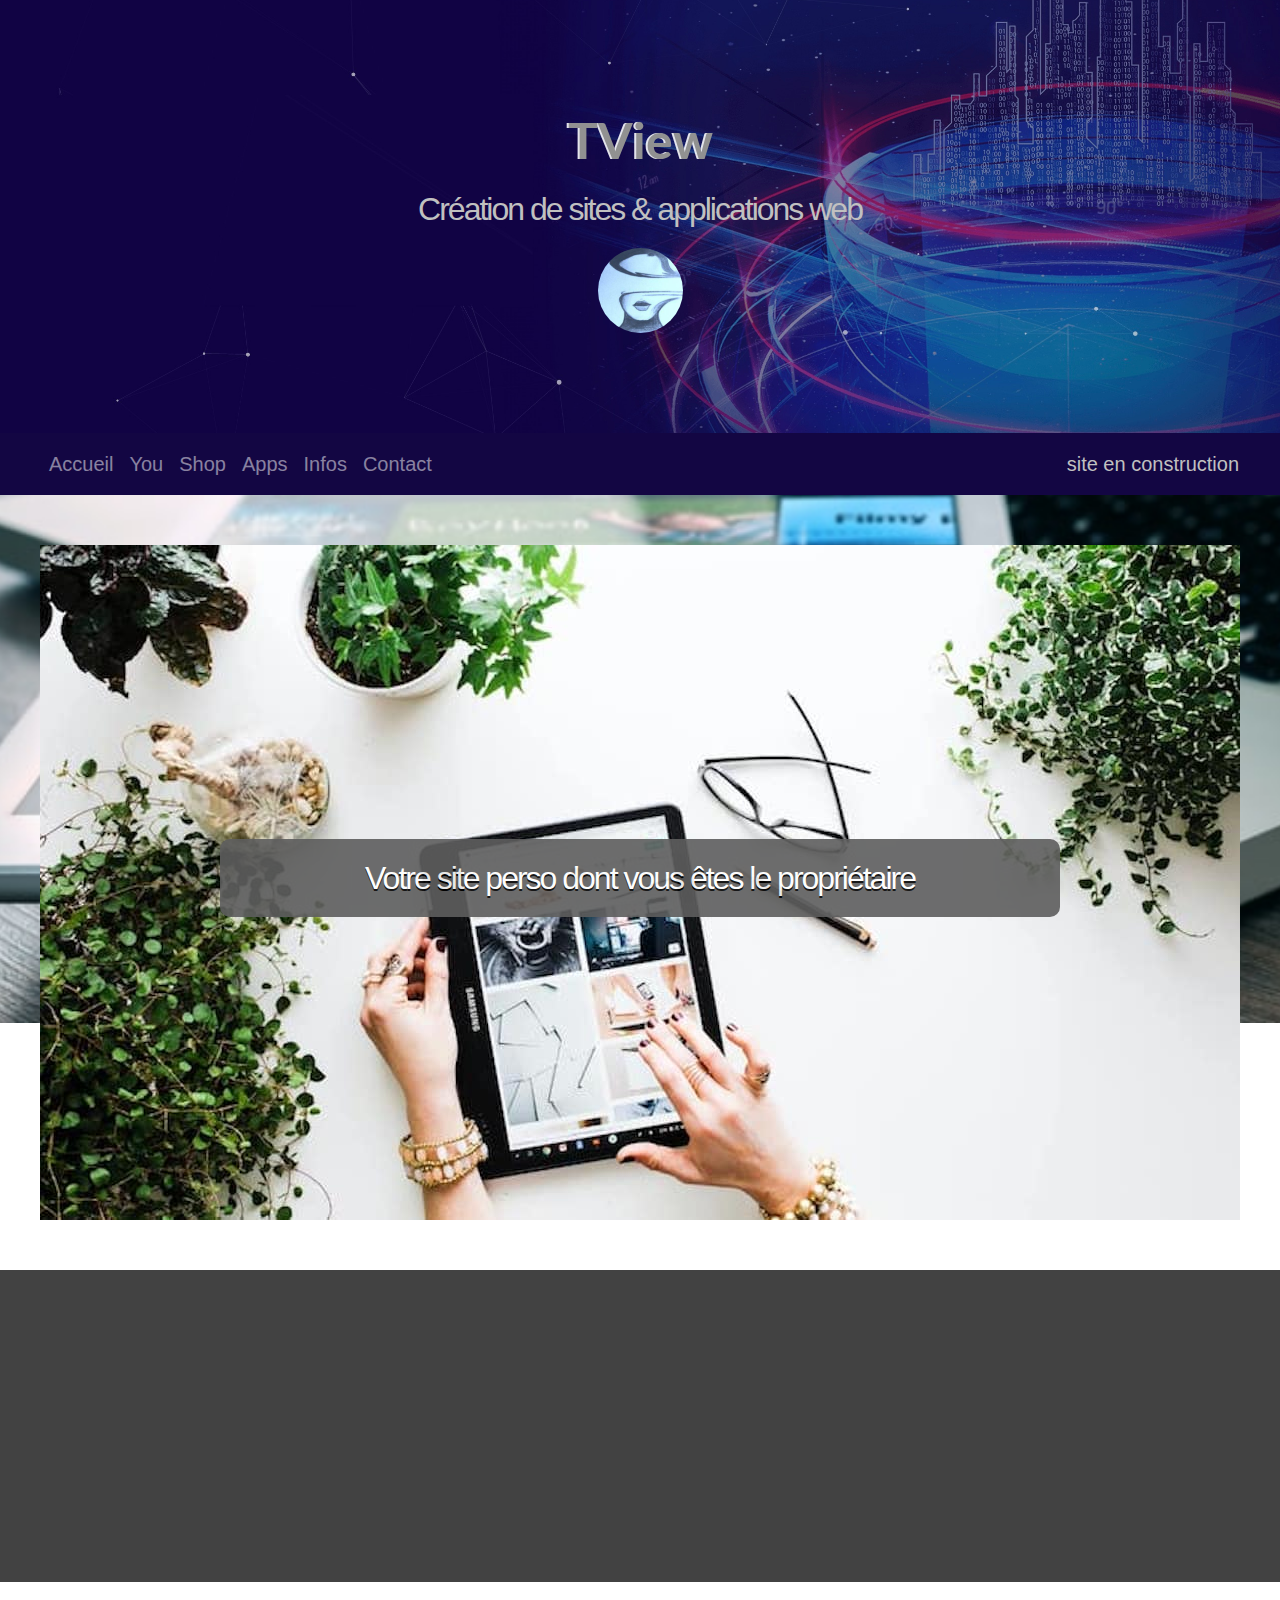
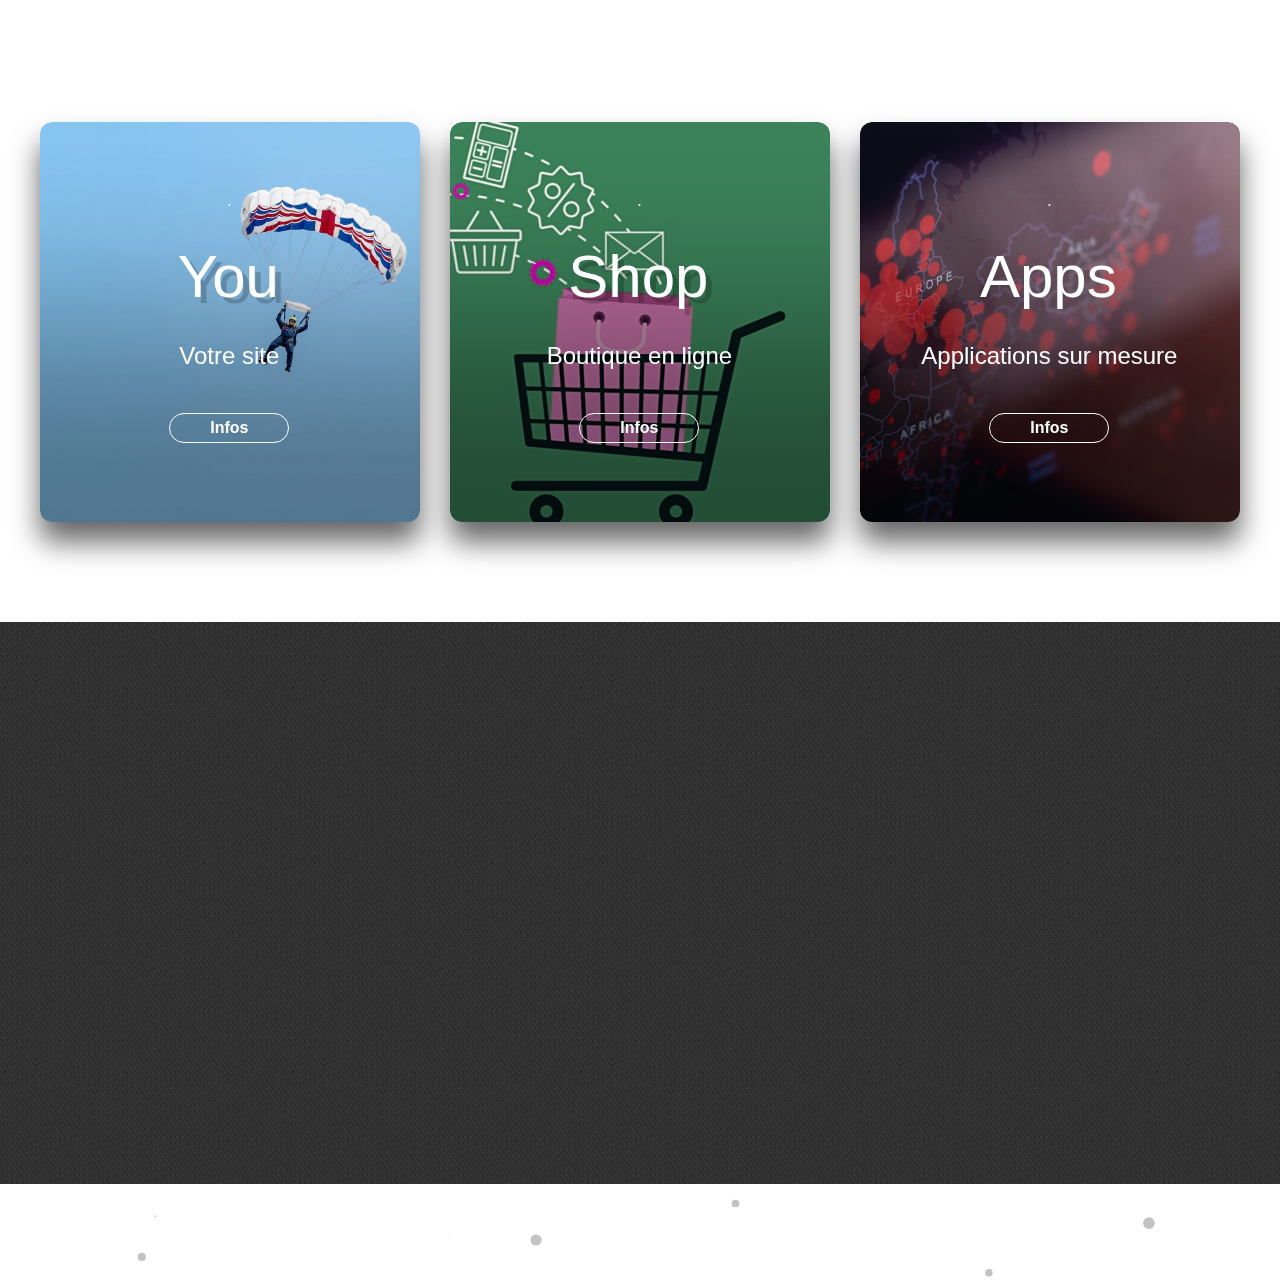
<file: index.html>
<!doctype html>
<html lang="fr-FR">
<head>
    <meta charset="utf-8">
    <meta name="keywords" content="">
    <meta name="description" content="Création de sites et applications web">
    <meta name="viewport" content="width=device-width, initial-scale=1.0, viewport-fit=cover">
    <link rel="canonical" href="https://tview.fr/"/>
    <meta name="robots" content="index, nofollow"/>
    <link rel="shortcut icon" type="image/png" href="favicon.png?2537">
    <link rel="stylesheet" type="text/css" href="./css/bootstrap.min.css?430">
    <link rel="stylesheet" type="text/css" href="style.css?7752">
    <link rel="stylesheet" type="text/css" href="./css/animate.min.css?96">
    <link rel="stylesheet" type="text/css" href="./css/feather.min.css">
    <link href='https://fonts.googleapis.com/css?family=Lato:100,300,400,700,900&display=swap&subset=latin,latin-ext'
          rel='stylesheet' type='text/css'>
    <title>TView</title>

</head>
<body class="mob-disable-anim ">
<!-- Main container -->
<div class="page-container">

    <!-- header -->
    <div class="bloc bg-backhead none full-width-bloc bgc-medium-electric-blue d-bloc " id="header">
        <div class="container bloc-lg">
            <div class="row">
                <div class="col">
                    <h1 class="mg-md text-lg-center text-center h1-style">
                        TView
                    </h1>
                    <h2 class="mg-md text-lg-center h2-style text-center tc-silver">
                        Création de sites &amp; applications web
                    </h2><img src="img/fewww.jpeg"
                              class="img-fluid img-protected rounded-circle mx-auto d-block logo-style" alt="logo"/>
                </div>
            </div>
        </div>
    </div>
    <!-- header END -->

    <!-- navigation -->
    <div class="bloc none sticky-nav bgc-oxford-blue d-bloc" id="navigation">
        <div class="container bloc-no-padding bloc-no-padding-lg">
            <div class="row">
                <div class="col">
                    <nav class="navbar row navbar-expand-md nav-invert navbar-dark" role="navigation">
                        <button id="nav-toggle" type="button" class="ui-navbar-toggler navbar-toggler border-0 p-0"
                                data-toggle="collapse" data-target=".navbar-17659" aria-expanded="false"
                                aria-label="Toggle navigation">
                            <span class="navbar-toggler-icon"></span>
                        </button>
                        <div class="collapse navbar-collapse navbar-17659">
                            <ul class="site-navigation nav navbar-nav navlinks">
                                <li class="nav-item">
                                    <a href="./" class="nav-link a-btn">Accueil</a>
                                </li>
                                <li class="nav-item">
                                    <a href="./you/" class="nav-link">You</a>
                                </li>
                                <li class="nav-item">
                                    <a href="./shop/" class="nav-link a-btn">Shop</a>
                                </li>
                                <li class="nav-item">
                                    <a href="./apps/" class="nav-link a-btn">Apps</a>
                                </li>
                                <li class="nav-item">
                                    <a href="./infos/" class="nav-link a-btn">Infos</a>
                                </li>
							    <li class="nav-item">
								<a href="./contact/" class="nav-link a-btn">Contact</a>
								</li>
                            </ul>
                        </div>
                        <div class="navbar-content-area col">
                        </div>
                        <a class="navbar-brand mr-0 ml-auto ltc-silver link-style" href="#">site en construction</a>
                    </nav>
                </div>
            </div>
        </div>
    </div>
    <!-- navigation END -->

    <!-- carousel -->
    <div class="bloc none b-parallax l-bloc" id="carousel">
        <div class="parallax bg-devices">
        </div>
        <div class="container bloc-md">
            <div class="row">
                <div class="col">
                    <div id="carousel-1"
                         class="carousel slide carousel-fade none animSpeedLazy animDelay04 scroll-fx-down-out"
                         data-ride="carousel" data-interval="3000">
                        <ul class="carousel-indicators hide-indicators list-unstyled">
                            <li class="active">
                                <a href="./" class="a-btn">Accueil</a>
                            </li>
                            <li>
                                <a href="./you/" class="a-btn">You</a>
                            </li>
                            <li>
                                <a href="./shop/" class="a-btn">Shop</a>
                            </li>
                            <li>
                                <a href="./apps/" class="a-btn">Apps</a>
                            </li>
                            <li>
                                <a href="./infos/" class="a-btn">Infos</a>
                            </li>
						  	<li>
							<a href="./contact/" class="a-btn">Contact</a>
							</li>
                        </ul>
                        <div class="carousel-inner" role="listbox">
                            <div class="carousel-item active">
                                <img class="d-inline-block w-100" alt="slide1" src="img/siteperso.jpg"/>
                                <div class="carousel-caption carousel-caption-center">
                                    <h2 class="mg-md h2-carousel-style animated puffIn animDelay08"
                                        data-appear-anim-style="puffIn">
                                        Votre site perso dont vous êtes le propriétaire
                                    </h2>
                                </div>
                            </div>
                            <div class="carousel-item">
                                <img alt="slide2" class="d-inline-block w-100" src="img/site_pro1200.jpg"/>
                                <div class="carousel-caption carousel-caption-center">
                                    <h2 class="mg-md h2-carousel-style">
                                        Des sites pro, sur mesure, fiables et sécurisés
                                    </h2>
                                </div>
                            </div>
                            <div class="carousel-item">
                                <img class="d-inline-block w-100" alt="slide3" src="img/humanitarian.jpg"/>
                                <div class="carousel-caption carousel-caption-center">
                                    <h2 class="mg-md text-lg-center h2-carousel-style">
                                        Tarifs jusqu&rsquo;à -50% pour un projet humanitaire ou écologique
                                    </h2>
                                </div>
                            </div>
                        </div>
                    </div>
                </div>
            </div>
        </div>
    </div>
    <!-- carousel END -->

    <!-- arguments -->
    <div class="bloc none bgc-outer-space d-bloc" id="arguments">
        <div class="container bloc-lg">
            <div class="row voffset-clear-sm">
                <div class="col-sm-6 offset-md-1 col-md-3 offset-lg-0 scroll-fx-left-in col-lg-4">
                    <h4 class="mg-md text-sm-left text-center tc-white mx-auto d-block scroll-fx-left-in scroll-fx-zoom-pull">
                        Gérez vos contenus en toute simplicité
                    </h4><a href="#" class="a-btn footer-link a-block scroll-fx-in-fade">Sur site ou via une interface
                    administrateur</a>
                </div>
                <div class="col-sm-6 scroll-fx-zoom-pull col-md-3 offset-md-0 order-md-0 offset-lg-0 col-lg-4">
                    <h4 class="mg-md text-sm-left text-center tc-white text-lg-left scroll-fx-zoom-pull">
                        Evolution de votre site en fonction de vos besoins
                    </h4><a href="#" class="a-btn a-block footer-link scroll-fx-in-fade">Avec ajout d&rsquo;options ou
                    évolution de formule</a>
                </div>
                <div class="scroll-fx-right-in col-md-4 offset-md-0 col-sm-6 offset-lg-0 col-lg-4">
                    <h4 class="text-sm-left text-center tc-white scroll-fx-right-in scroll-fx-zoom-pull mg-md text-lg-left">
                        Une formule pro pour une solution complète
                    </h4><a href="./" class="a-btn footer-link text-lg-left scroll-fx-in-fade a-block">La partie &nbsp;«&nbsp;backend&nbsp;»
                    codée en&nbsp;Python sous Django</a>
                </div>
            </div>
        </div>
    </div>
    <!-- arguments END -->

    <!-- paradiv -->
    <div class="bloc b-parallax none full-width-bloc l-bloc" id="paradiv">
        <div class="parallax bg-devices">
        </div>
        <div class="container bloc-sm bloc-sm-lg">
            <div class="row">
                <div class="col">
                    <div class="text-lg-left">
                    </div>
                </div>
            </div>
        </div>
    </div>
    <!-- paradiv END -->

    <!-- cards ------todo ->  Need to refactor this  --> 
    <div class="bloc none l-bloc" id="cards">
        <div class="container bloc-lg">
            <div class="row">
                <div class="col-md-4">
                    <div>
                        <div class="cd-container clearfix" data-ui="0" data-center-card="true"
                             data-align-caption="center" data-content-height="540" data-min-height="400"
                             data-max-width="400" data-nav-position="hide" data-nav-style="fade-fraction"
                             data-button-shape="capsule-outline" data-caption-position="middle"
                             data-caption-anchor="white" data-pad-value="true" data-gradient-color="Dim"
                             data-background-color="transparent" data-visibility="1" data-gradient-opacity=""
                             data-radius-value="2" data-hover-mode="inactive" data-hover-style="apple-snow"
                             data-transition-status="default" data-has-title="true" data-has-button="true"
                             data-has-caption="true" data-caption-height="60" data-caption-background="transparent"
                             data-tagline-margin="20" data-tagline-color="#FEFFFF" data-title-spacing="10"
                             data-title-color="#FEFFFF" data-title-margin="20" data-title-background="transparent"
                             data-desc-color="#FEFFFF" data-button-color="#FEFFFF" data-button-label="Infos"
                             data-label-dark="0" data-height-short="1" data-hover-shadow="false"
                             data-hover-zoom="Basic Zoom" data-shadow-size="XL" data-title-fx="Hard Shadow"
                             data-typeface="Helvetica" data-fpo-index="3" data-fpo-lock="0" data-rule="0"
                             data-rule-width="50" data-rule-spacing="10" data-rule-weight="1" data-rule-color="#FEFFFF"
                             data-border-width="0" data-border-color="#555555" data-progress-index="0"
                             data-progress-fill="transparent" data-title-size="60" data-line-height="90"
                             data-responsive-title="0" data-med-title="level 1" data-sml-title="level 1"
                             data-title-width="100%" data-disable-hover="None" data-remove-button="false"
                             data-caption-trim="true" data-visiblility="1">
                            <div class="cd-shell">
                                <div class="card-designer lg">
                                    <div class="cd-wrapper">
                                        <div class="cd-gradient" style="opacity: 0.4;"></div>

                                        <div class="cd-swiper-container swiper1 static-pos">
                                            <div class="cd-swiper-wrapper">
                                                <div class="cd-swiper-slide">
                                                    <img class="custom-bric-img-item center cover preview"
                                                         src="img/you.jpg" width="100%" height="400"
                                                         data-kb-effect="None" data-filter="0" alt="you">
                                                </div>
                                            </div>
                                            <div class="swiper-pagination swiper-pagination1"></div>
                                        </div>
                                        <div class="cd-data bump" style="background-color: transparent;">
                                            <div class="cd-content" style="background-color: transparent;">

                                                <h4 class="cd-tagline" style="margin-bottom: 20px;"><span
                                                        style="color: rgb(254, 255, 255);">.</span></h4>
                                                <h2 class="cd-title"
                                                    style="font-size: 60px; margin-left: -2px; margin-bottom: 20px;"><a
                                                        style="color: rgb(255, 255, 255); background-color: transparent; line-height: 90px;"
                                                        target="_self" aria-disabled="false" href="./you/"><span
                                                        style="color: rgb(254, 255, 255);">You</span></a></h2>
                                                <h4 class="cd-caption">Votre site</h4>
                                                <a class="cd-button opacity-fx bump" role="button" target="_self"
                                                   style="border-color: rgb(254, 255, 255); background-color: transparent; font-weight: bold;"
                                                   href="./you/" aria-disabled="false"><span
                                                        style="color: rgb(254, 255, 255);">Infos</span></a>

                                            </div>
                                        </div>
                                    </div>
                                </div>
                            </div>
                            <div class="font-loaders">
                                <a class="cd-tagline"></a>
                                <a class="cd-title"></a>
                                <a class="cd-caption"></a>
                                <a class="cd-button opacity-fx" href="./you/" aria-disabled="false"></a>
                            </div>
                        </div>
                    </div>
                </div>
                <div class="col-md-4">
                    <div>
                        <div class="cd-container clearfix" data-ui="0" data-center-card="true"
                             data-align-caption="center" data-content-height="540" data-min-height="400"
                             data-max-width="400" data-nav-position="hide" data-nav-style="fade-fraction"
                             data-button-shape="capsule-outline" data-caption-position="middle"
                             data-caption-anchor="white" data-pad-value="true" data-gradient-color="Dim"
                             data-background-color="transparent" data-visibility="1" data-gradient-opacity=""
                             data-radius-value="2" data-hover-mode="inactive" data-hover-style="apple-snow"
                             data-transition-status="default" data-has-title="true" data-has-button="true"
                             data-has-caption="true" data-caption-height="60" data-caption-background="transparent"
                             data-tagline-margin="20" data-tagline-color="#FEFFFF" data-title-spacing="10"
                             data-title-color="#FEFFFF" data-title-margin="20" data-title-background="transparent"
                             data-desc-color="#FEFFFF" data-button-color="#FEFFFF" data-button-label="Infos"
                             data-label-dark="0" data-height-short="1" data-hover-shadow="false"
                             data-hover-zoom="Basic Zoom" data-shadow-size="XL" data-title-fx="Hard Shadow"
                             data-typeface="Helvetica" data-fpo-index="3" data-fpo-lock="0" data-rule="0"
                             data-rule-width="50" data-rule-spacing="10" data-rule-weight="1" data-rule-color="#FEFFFF"
                             data-border-width="0" data-border-color="#555555" data-progress-index="0"
                             data-progress-fill="transparent" data-title-size="60" data-line-height="90"
                             data-responsive-title="0" data-med-title="level 1" data-sml-title="level 1"
                             data-title-width="100%" data-disable-hover="None" data-remove-button="false"
                             data-caption-trim="true" data-visiblility="1">
                            <div class="cd-shell">
                                <div class="card-designer lg">
                                    <div class="cd-wrapper">
                                        <div class="cd-gradient" style="opacity: 0.4;"></div>

                                        <div class="cd-swiper-container swiper1 static-pos">
                                            <div class="cd-swiper-wrapper">
                                                <div class="cd-swiper-slide">
                                                    <img class="custom-bric-img-item cover preview right"
                                                         src="img/e-commerce.jpg" width="100%" height="400"
                                                         data-kb-effect="None" data-filter="0" alt="shop">
                                                </div>
                                            </div>
                                            <div class="swiper-pagination swiper-pagination1"></div>
                                        </div>
                                        <div class="cd-data bump" style="background-color: transparent;">
                                            <div class="cd-content" style="background-color: transparent;">

                                                <h4 class="cd-tagline" style="margin-bottom: 20px;"><span
                                                        style="color: rgb(254, 255, 255);">.</span></h4>
                                                <h2 class="cd-title"
                                                    style="font-size: 60px; margin-left: -2px; margin-bottom: 20px;"><a
                                                        style="color: rgb(255, 255, 255); background-color: transparent; line-height: 90px;"
                                                        target="_self" aria-disabled="false" href="./shop/"><span
                                                        style="color: rgb(254, 255, 255);">Shop</span></a></h2>
                                                <h4 class="cd-caption">Boutique en ligne</h4>
                                                <a class="cd-button opacity-fx bump" role="button" target="_self"
                                                   style="border-color: rgb(254, 255, 255); background-color: transparent; font-weight: bold;"
                                                   href="./shop/" aria-disabled="false"><span
                                                        style="color: rgb(254, 255, 255);">Infos</span></a>

                                            </div>
                                        </div>
                                    </div>
                                </div>
                            </div>
                            <div class="font-loaders">
                                <a class="cd-tagline"></a>
                                <a class="cd-title"></a>
                                <a class="cd-caption"></a>
                                <a class="cd-button" href="./shop/" aria-disabled="false"></a>
                            </div>
                        </div>
                    </div>
                </div>
                <div class="col-md-4 none">
                    <div>
                        <div class="cd-container clearfix" data-ui="0" data-center-card="true"
                             data-align-caption="center" data-content-height="540" data-min-height="400"
                             data-max-width="400" data-nav-position="hide" data-nav-style="fade-fraction"
                             data-button-shape="capsule-outline" data-caption-position="middle"
                             data-caption-anchor="white" data-pad-value="true" data-gradient-color="Dim"
                             data-background-color="transparent" data-visibility="1" data-gradient-opacity=""
                             data-radius-value="2" data-hover-mode="inactive" data-hover-style="apple-snow"
                             data-transition-status="default" data-has-title="true" data-has-button="true"
                             data-has-caption="true" data-caption-height="60" data-caption-background="transparent"
                             data-tagline-margin="20" data-tagline-color="#FEFFFF" data-title-spacing="10"
                             data-title-color="#FEFFFF" data-title-margin="20" data-title-background="transparent"
                             data-desc-color="#FEFFFF" data-button-color="#FEFFFF" data-button-label="Infos"
                             data-label-dark="0" data-height-short="1" data-hover-shadow="false"
                             data-hover-zoom="Basic Zoom" data-shadow-size="XL" data-title-fx="None"
                             data-typeface="Helvetica" data-fpo-index="3" data-fpo-lock="0" data-rule="0"
                             data-rule-width="50" data-rule-spacing="10" data-rule-weight="1" data-rule-color="#FEFFFF"
                             data-border-width="0" data-border-color="#555555" data-progress-index="0"
                             data-progress-fill="transparent" data-title-size="60" data-line-height="90"
                             data-responsive-title="0" data-med-title="level 1" data-sml-title="level 1"
                             data-title-width="100%" data-disable-hover="None" data-remove-button="false"
                             data-caption-trim="true" data-visiblility="1">
                            <div class="cd-shell">
                                <div class="card-designer lg">
                                    <div class="cd-wrapper">
                                        <div class="cd-gradient"></div>

                                        <div class="cd-swiper-container swiper1 static-pos">
                                            <div class="cd-swiper-wrapper">
                                                <div class="cd-swiper-slide">
                                                    <img class="custom-bric-img-item cover preview right"
                                                         src="img/pro.jpg" width="100%" height="400"
                                                         data-kb-effect="None" data-filter="0" alt="apps">
                                                </div>
                                            </div>
                                            <div class="swiper-pagination swiper-pagination1"></div>
                                        </div>
                                        <div class="cd-data bump" style="background-color: transparent;">
                                            <div class="cd-content" style="background-color: transparent;">

                                                <h4 class="cd-tagline" style="margin-bottom: 20px;"><span
                                                        style="color: rgb(254, 255, 255);">.</span></h4>
                                                <h2 class="cd-title"
                                                    style="font-size: 60px; margin-left: -2px; margin-bottom: 20px;"><a
                                                        style="color: rgb(255, 255, 255); background-color: transparent; line-height: 90px;"
                                                        target="_self" aria-disabled="false" href="./apps/"><span
                                                        style="color: rgb(254, 255, 255);">Apps</span></a></h2>
                                                <h4 class="cd-caption">Applications sur mesure</h4>
                                                <a class="cd-button opacity-fx bump" role="button" target="_self"
                                                   style="border-color: rgb(254, 255, 255); background-color: transparent; font-weight: bold;"
                                                   href="./apps/" aria-disabled="false"><span
                                                        style="color: rgb(254, 255, 255);">Infos</span></a>

                                            </div>
                                        </div>
                                    </div>
                                </div>
                            </div>
                            <div class="font-loaders">
                                <a class="cd-tagline"></a>
                                <a class="cd-title"></a>
                                <a class="cd-caption"></a>
                                <a class="cd-button" href="./apps/" aria-disabled="false"></a>
                            </div>
                        </div>
                    </div>
                </div>
            </div>
        </div>
    </div>
    <!-- cards END -->

   <!-- features -->
<div class="bloc bloc-bg-texture texture-fabric tc-silver none bgc-outer-space d-bloc" id="features">
	<div class="container bloc-lg">
		<div class="row row-margin-bottom">
			<div class="col-md-4">
				<img src="img/responsive.jpg" class="img-fluid img-protected mx-auto d-block img-features-style none animated noneDown fadeInDown animSpeedLazy" alt="responsive" data-appear-anim-style="fadeInDown" />
				<h3 class="mg-md tc-white animated none animDelay08 fadeInUp" data-appear-anim-style="fadeInUp">
					Optimisation
				</h3>
				<p class="animDelay1 Left animated fadeIn" data-appear-anim-style="fadeIn">
					Tous les sites sont construits de manière à obtenir un affichage optimal quel que soit le support<br><br>
				</p>
			</div>
			<div class="col-md-4">
				<img src="img/security.jpg" class="img-fluid img-protected mx-auto d-block img-features-style none animated noneDown fadeInDown animSpeedLazy" alt="security" data-appear-anim-style="fadeInDown" />
				<h3 class="mg-md tc-white none animated animDelay08 fadeInUp" data-appear-anim-style="fadeInUp">
					Sécurité
				</h3>
				<p class="animated fadeIn animDelay1" data-appear-anim-style="fadeIn">
					Les sites sur mesure ne nécéssitent aucun partage de ressources. &nbsp;<a class="ltc-azure" href="./infos/">En savoir plus</a>
				</p>
			</div>
			<div class="col-md-4">
				<img src="img/customizable.jpg" class="img-fluid img-protected mx-auto d-block img-features-style none noneDown animated fadeInDown animSpeedLazy" alt="customizable" data-appear-anim-style="fadeInDown" />
				<h3 class="tc-white animated none animDelay08 fadeInUp mg-md" data-appear-anim-style="fadeInUp">
					Assistance
				</h3>
				<p class="animDelay1 Up Down noneLeft none animated fadeIn" data-appear-anim-style="fadeIn">
					Vous bénéficiez d&rsquo;une assistance après achat quelle que soit la formule.&nbsp;<a class="ltc-azure" href="./infos/">Voir modalités</a><br>
				</p>
			</div>
		</div>
	</div>
</div>
<!-- features END -->

<!-- ScrollToTop Button -->
<a class="bloc-button btn btn-d scrollToTop" onclick="scrollToTarget('1',this)"><svg xmlns="http://www.w3.org/2000/svg" width="22" height="22" viewBox="0 0 32 32"><path class="scroll-to-top-btn-icon" d="M30,22.656l-14-13-14,13"/></svg></a>
<!-- ScrollToTop Button END-->


<!-- footer -->
<div class="bloc l-bloc none full-width-bloc b-parallax" id="footer">
	<div class="parallax bg-background-divider">
	</div>
	<div class="container bloc-lg bloc-md-lg bloc-md-md">
		<div class="row">
			<div class="col">
				<div><div id="particles-js"></div>
				</div>
				<div><div id="flexy-foot" class="flexy-foot-control" data-footer="footer"></div>
					</div>
			</div>
		</div>
	</div>
</div>
<!-- footer END -->
</div>
<!-- Main container END -->
    


<!-- Additional JS -->
<script src="../js/jquery-3.5.1.min.js?8595"></script>
<script src="../js/bootstrap.bundle.min.js?5571"></script>
<script src="../js/blocs.min.js?5855"></script>
<script src="./js/particles.min.js?3281"></script>
<script src="../js/flexyfoot.js?4309"></script>
<script src="./js/mresize.js?6526"></script>
<script src="./js/particles-setup.js?4853"></script>
<script src="./js/universal-parallax.min.js?2216"></script>
<script src="./js/scrollFX.js?7094"></script><!-- Additional JS END -->

</body>
</html>
</file>
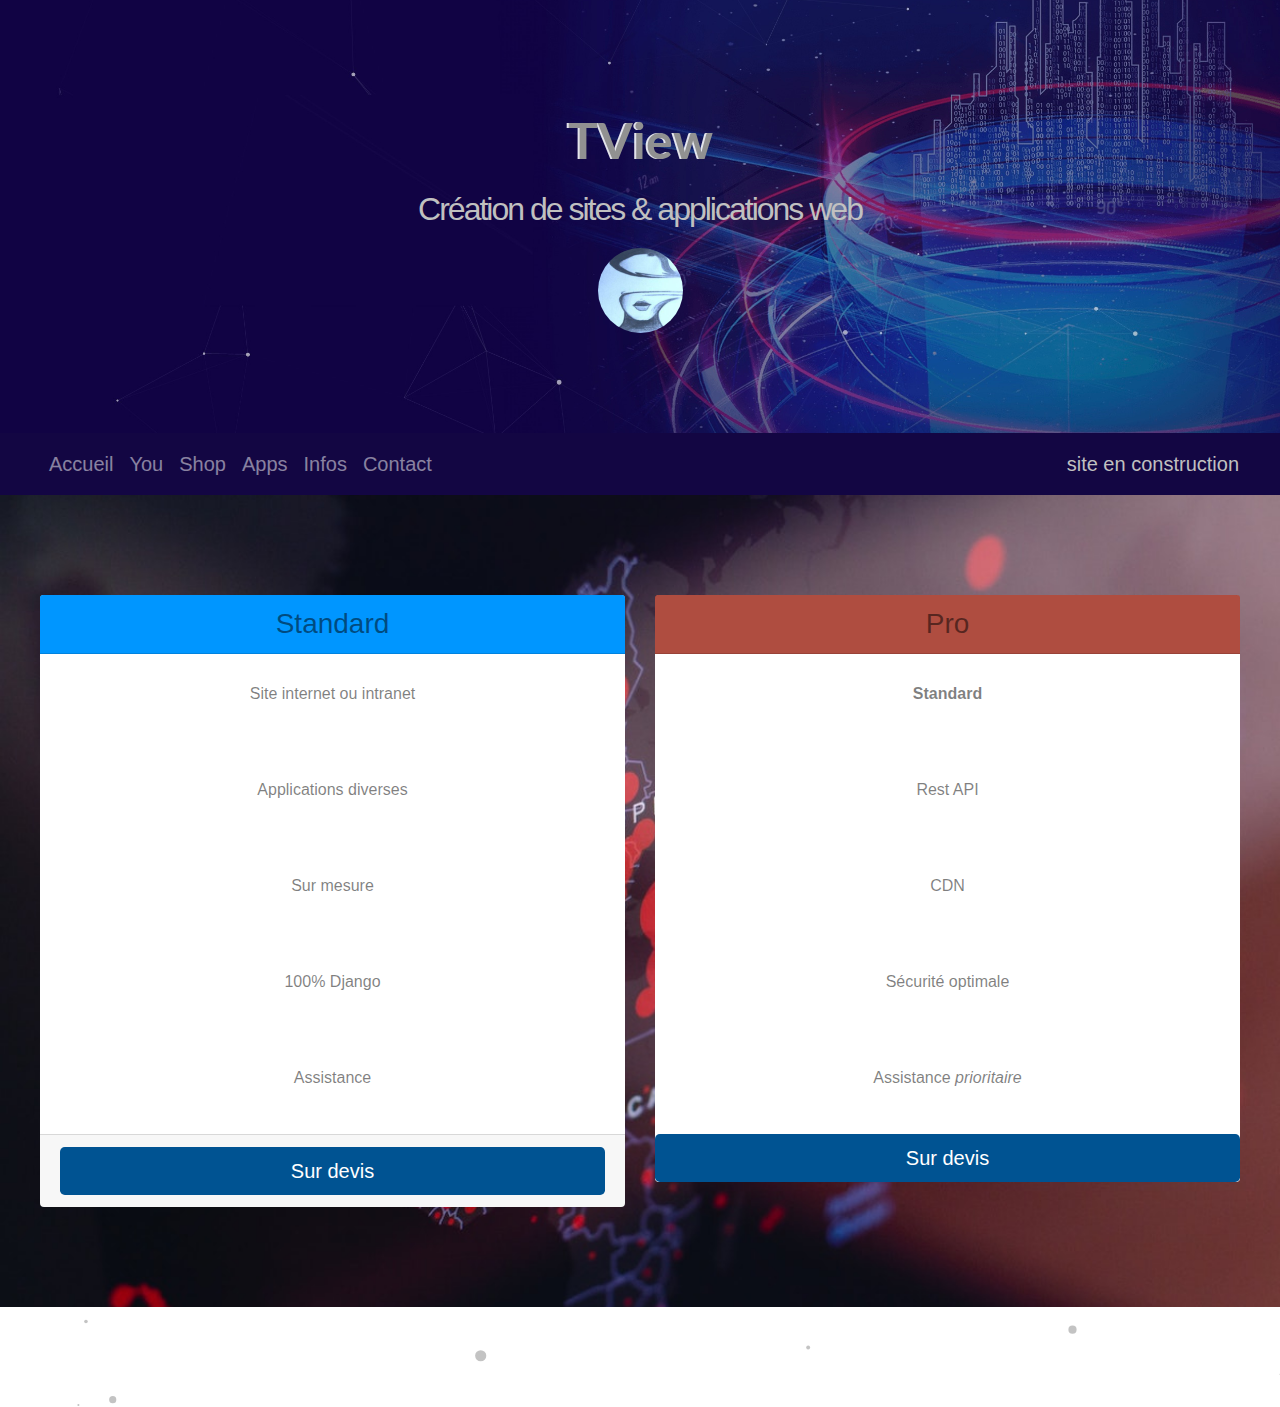
<file: apps/index.html>
<!doctype html>
<html lang="fr-FR">
<head>
    <meta charset="utf-8">
    <meta name="keywords" content="applications web">
    <meta name="description" content="Création de sites et applications web">
    <meta name="viewport" content="width=device-width, initial-scale=1.0, viewport-fit=cover">
	<link rel="canonical" href="https://tview.fr/apps/" />
    <link rel="shortcut icon" type="image/png" href="../favicon.png?2537?2656?1336?6312">
    
	<link rel="stylesheet" type="text/css" href="../css/bootstrap.min.css?2078">
	<link rel="stylesheet" type="text/css" href="../style.css?5388">
	<link rel="stylesheet" type="text/css" href="../css/animate.min.css?4115">
	<link rel="stylesheet" type="text/css" href="../css/feather.min.css">
	<link href='https://fonts.googleapis.com/css?family=Lato:100,300,400,700,900&display=swap&subset=latin,latin-ext' rel='stylesheet' type='text/css'>
    <title>TView | Applications</title>


    
<!-- Analytics -->
 
<!-- Analytics END -->
    
</head>
<body data-clean-url="true" class="mob-disable-anim ">
<!-- Main container -->
<div class="page-container">
    
<!-- header -->
<div class="bloc bg-backhead none full-width-bloc bgc-medium-electric-blue d-bloc " id="header">
	<div class="container bloc-lg">
		<div class="row">
			<div class="col">
				<h1 class="mg-md text-lg-center float-none text-center h1-style">
					TView
				</h1>
				<h2 class="mg-md text-lg-center h2-style text-center tc-silver">
					Création de sites &amp; applications web
				</h2><img src="../img/fewww.jpeg" class="img-fluid img-protected rounded-circle mx-auto d-block logo-style" alt="logo" />
			</div>
		</div>
	</div>
</div>
<!-- header END -->

<!-- navigation -->
<div class="bloc none sticky-nav bgc-oxford-blue d-bloc" id="navigation">
	<div class="container bloc-no-padding bloc-no-padding-lg">
		<div class="row">
			<div class="col">
				<nav class="navbar row navbar-expand-md nav-invert navbar-dark" role="navigation">
					<button id="nav-toggle" type="button" class="ui-navbar-toggler navbar-toggler border-0 p-0" data-toggle="collapse" data-target=".navbar-17659" aria-expanded="false" aria-label="Toggle navigation">
						<span class="navbar-toggler-icon"></span>
					</button>
					<div class="collapse navbar-collapse navbar-17659">
						<ul class="site-navigation nav navbar-nav navlinks">
							<li class="nav-item">
								<a href="../" class="nav-link a-btn">Accueil</a>
							</li>
							<li class="nav-item">
								<a href="../you/" class="nav-link">You</a>
							</li>
							<li class="nav-item">
								<a href="../shop/" class="nav-link a-btn">Shop</a>
							</li>
							<li class="nav-item">
								<a href="." class="nav-link a-btn">Apps</a>
							</li>
							<li class="nav-item">
								<a href="../infos/" class="nav-link a-btn">Infos</a>
							</li>
						  	<li class="nav-item">
								<a href="../contact/" class="nav-link a-btn">Contact</a>
							</li>
						</ul>
					</div>
					<div class="navbar-content-area col">
					</div><a class="navbar-brand mr-0 ml-auto ltc-silver link-style" href="#">site en construction</a>
				</nav>
			</div>
		</div>
	</div>
</div>
<!-- navigation END -->

<!-- apps -->
<div class="bloc none bg-pro l-bloc" id="apps">
	<div class="container bloc-xl bloc-lg-lg">
		<div class="row voffset-clear-xs">
			<div class="col-lg-6 col-md-4 offset-md-1 offset-lg-0">
				<div class="card sugcard">
					<div class="card-header bgc-azure">
						<h3 class="mg-clear text-center">
							Standard
						</h3>
					</div>
					<div class="card-body">
						<ul class="list-unstyled">
							<li>
								<p class="text-center">
									Site internet ou intranet<br><br>
								</p>
							</li>
							<li>
								<p class="text-center">
									Applications diverses<br><br>
								</p>
							</li>
							<li>
								<p class="text-center">
									Sur mesure<br><br>
								</p>
							</li>
							<li>
								<p class="text-center">
									100% Django<br><br>
								</p>
							</li>
							<li>
								<p class="text-center">
									Assistance<i><br></i>
								</p>
							</li>
						</ul>
					</div>
					<div class="card-footer">
						<a href="javascript:history.go(-1)" class="btn btn-lg btn-block btn-medium-electric-blue">Sur devis</a>
					</div>
				</div>
			</div>
			<div class="mt-3 mt-md-0 col-lg-6 col-md-4 offset-lg-0 offset-md-2">
				<div class="card sugcard">
					<div class="card-header bgc-ou-crimson-red">
						<h3 class="mg-clear text-center">
							Pro
						</h3>
					</div>
					<div class="card-body">
						<ul class="list-unstyled">
							<li>
								<p class="text-center">
									<strong>Standard<br><br></strong>
								</p>
							</li>
							<li>
								<p class="text-center">
									Rest API<br><br>
								</p>
							</li>
							<li>
								<p class="text-center">
									CDN<br><br>
								</p>
							</li>
							<li>
								<p class="text-center">
									Sécurité optimale<br><br>
								</p>
							</li>
							<li>
								<p class="text-center sugcard">
									Assistance <i>prioritaire<br></i>
								</p>
							</li>
						</ul>
					</div>
					<div class="cardfooter">
						<a href="javascript:history.go(-1)" class="btn btn-lg btn-block btn-medium-electric-blue">Sur devis</a>
					</div>
				</div>
			</div>
		</div>
	</div>
</div>
<!-- apps END -->
  

<!-- ScrollToTop Button -->
<a class="bloc-button btn btn-d scrollToTop" onclick="scrollToTarget('1',this)"><svg xmlns="http://www.w3.org/2000/svg" width="22" height="22" viewBox="0 0 32 32"><path class="scroll-to-top-btn-icon" d="M30,22.656l-14-13-14,13"/></svg></a>
<!-- ScrollToTop Button END-->


<!-- footer -->
<div class="bloc l-bloc none full-width-bloc b-parallax" id="footer">
	<div class="parallax bg-background-divider">
	</div>
	<div class="container bloc-lg bloc-md-lg bloc-md-md">
		<div class="row">
			<div class="col">
				<div><div id="particles-js"></div>
				</div>
				<div><div id="flexy-foot" class="flexy-foot-control" data-footer="footer"></div>
					</div>
			</div>
		</div>
	</div>
</div>
<!-- footer END -->

</div>
<!-- Main container END -->
    


<!-- Additional JS -->
<script src="../js/jquery-3.5.1.min.js?8595"></script>
<script src="../js/bootstrap.bundle.min.js?5571"></script>
<script src="../js/blocs.min.js?5855"></script>
<script src="../js/particles.min.js?9817"></script>
<script src="../js/flexyfoot.js?4309"></script>
<script src="../js/particles-setup.js?4505"></script>
<script src="../js/universal-parallax.min.js?756"></script><!-- Additional JS END -->


</body>
</html>
</file>
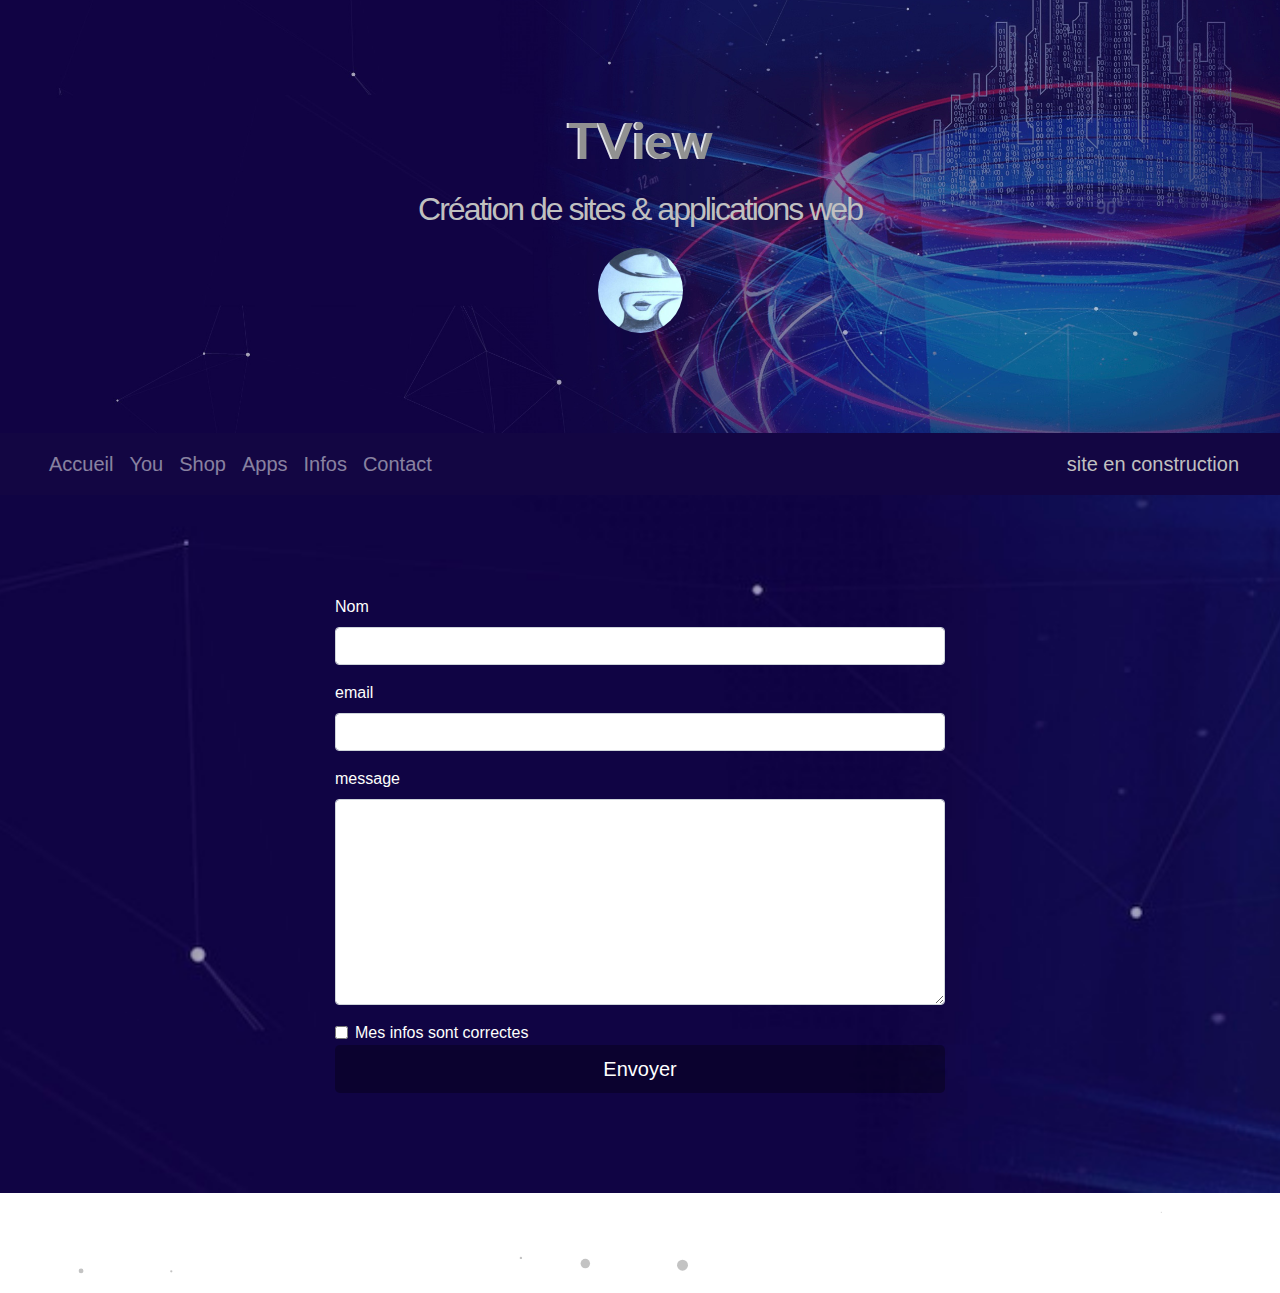
<file: contact/index.html>
<!doctype html>
<html lang="fr">
<head>
    <meta charset="utf-8">
    <meta name="keywords" content="">
    <meta name="description" content="">
    <meta name="viewport" content="width=device-width, initial-scale=1.0, viewport-fit=cover">
	<link rel="canonical" href="https://tview.fr/contact/" />
	<meta name="robots" content="index, follow" />
    <link rel="shortcut icon" type="image/png" href="../favicon.png">
    
	<link rel="stylesheet" type="text/css" href="../css/bootstrap.min.css?2568">
	<link rel="stylesheet" type="text/css" href="../style.css?4524">
	<link rel="stylesheet" type="text/css" href="../css/animate.min.css?5336">
	<link rel="stylesheet" type="text/css" href="../css/feather.min.css">
	<link href='https://fonts.googleapis.com/css?family=Lato:100,300,400,700,900&display=swap&subset=latin,latin-ext' rel='stylesheet' type='text/css'>
    <title>contact</title>

    
</head>
<body data-clean-url="true" class="mob-disable-anim ">
<!-- Main container -->
<div class="page-container">
    
<!-- header -->
<div class="bloc bg-backhead none full-width-bloc bgc-medium-electric-blue d-bloc" id="header">
	<div class="container bloc-lg">
		<div class="row">
			<div class="col ">
				<h1 class="mg-md text-lg-center float-none text-center h1-style">
					TView
				</h1>
				<h2 class="mg-md text-lg-center h2-style text-center tc-silver">
					Création de sites &amp; applications web
				</h2><img src="../img/fewww.jpeg" class="img-fluid img-protected rounded-circle mx-auto d-block logo-style" alt="logo" />
			</div>
		</div>
	</div>
</div>
<!-- header END -->

<!-- navigation -->
<div class="bloc none sticky-nav bgc-oxford-blue d-bloc" id="navigation">
	<div class="container bloc-no-padding bloc-no-padding-lg">
		<div class="row">
			<div class="col">
				<nav class="navbar row navbar-expand-md nav-invert navbar-dark" role="navigation">
					<button id="nav-toggle" type="button" class="ui-navbar-toggler navbar-toggler border-0 p-0" data-toggle="collapse" data-target=".navbar-17659" aria-expanded="false" aria-label="Toggle navigation">
						<span class="navbar-toggler-icon"></span>
					</button>
					<div class="collapse navbar-collapse navbar-17659">
						<ul class="site-navigation nav navbar-nav navlinks">
							<li class="nav-item">
								<a href="../" class="nav-link a-btn">Accueil</a>
							</li>
							<li class="nav-item">
								<a href="../you/" class="nav-link">You</a>
							</li>
							<li class="nav-item">
								<a href="../shop/" class="nav-link a-btn">Shop</a>
							</li>
							<li class="nav-item">
								<a href="../apps/" class="nav-link a-btn">Apps</a>
							</li>
							<li class="nav-item">
								<a href="../infos/" class="nav-link a-btn">Infos</a>
							</li>
							<li class="nav-item">
								<a href="." class="nav-link a-btn">Contact</a>
							</li>
						</ul>
					</div>
					<div class="navbar-content-area col">
					</div><a class="navbar-brand mr-0 ml-auto ltc-silver link-style" href="#">site en construction</a>
				</nav>
			</div>
		</div>
	</div>
</div>
<!-- navigation END -->

<!-- contact -->
<div class="bloc bg-background-divider d-bloc full-width-bloc" id="contact">
	<div class="container bloc-lg bloc-lg-lg">
		<div class="row">
			<div class="col-sm-10 offset-sm-1 col-md-8 offset-md-2 col-lg-6 offset-lg-3">
				<form data-clean-url-used="true" id="form_1" data-form-type="blocs-form" novalidate data-success-msg="Message envoyé!" data-fail-msg="Désolé, une erreur serveur est survenue, le problème vient d'être signalé">
					<div class="form-group">
						<label>
							Nom
						</label>
						<input id="name" class="form-control " maxlength="100" />
					</div>
					<div class="form-group">
						<label>
							email
						</label>
						<input id="email" class="form-control" type="email" required data-error-validation-msg="email..." maxlength="100" data-validation-required-message="Champ manquant" />
					</div>
					<div class="form-group">
						<label>
							message
						</label><textarea id="message" class="form-control" rows="8" cols="50" required data-validation-required-message="Votre message est vide"></textarea>
					</div>
					<div class="form-check">
						<input class="form-check-input" type="checkbox" id="optin" data-validation-minchecked-message="Vous devez clicker sur la box avant de valider" data-validation-minchecked-minchecked="1" name="optin" />
						<label class="form-check-label text-lg-left">
							Mes infos sont correctes
						</label>
					</div> 
					<button class="bloc-button btn btn-lg btn-block btn-d" type="submit">
						Envoyer
					</button>
				</form>
			</div>
		</div>
	</div>
</div>
<!-- contact END -->


<!-- ScrollToTop Button -->
<a class="bloc-button btn btn-d scrollToTop" onclick="scrollToTarget('1',this)"><svg xmlns="http://www.w3.org/2000/svg" width="22" height="22" viewBox="0 0 32 32"><path class="scroll-to-top-btn-icon" d="M30,22.656l-14-13-14,13"/></svg></a>
<!-- ScrollToTop Button END-->


<!-- footer -->
<div class="bloc l-bloc none full-width-bloc b-parallax" id="footer">
	<div class="parallax bg-background-divider">
	</div>
	<div class="container bloc-lg bloc-md-lg bloc-md-md">
		<div class="row">
			<div class="col">
				<div><div id="particles-js"></div>
				</div>
				<div><div id="flexy-foot" class="flexy-foot-control" data-footer="footer"></div>
					</div>
			</div>
		</div>
	</div>
</div>
<!-- footer END -->

</div>
<!-- Main container END -->
    


<!-- Additional JS -->
<script src="../js/jquery-3.5.1.min.js?7164"></script>
<script src="../js/bootstrap.bundle.min.js?49"></script>
<script src="../js/blocs.min.js?3363"></script>
<script src="../js/jqBootstrapValidation.js"></script>
<script src="../js/formHandler.js?7203"></script>
<script src="../js/particles.min.js?1297"></script>
<script src="../js/flexyfoot.js?3492"></script>
<script src="../js/particles-setup.js?6540"></script>
<script src="../js/universal-parallax.min.js?5263"></script>
<!-- Additional JS END -->


</body>
</html>
</file>
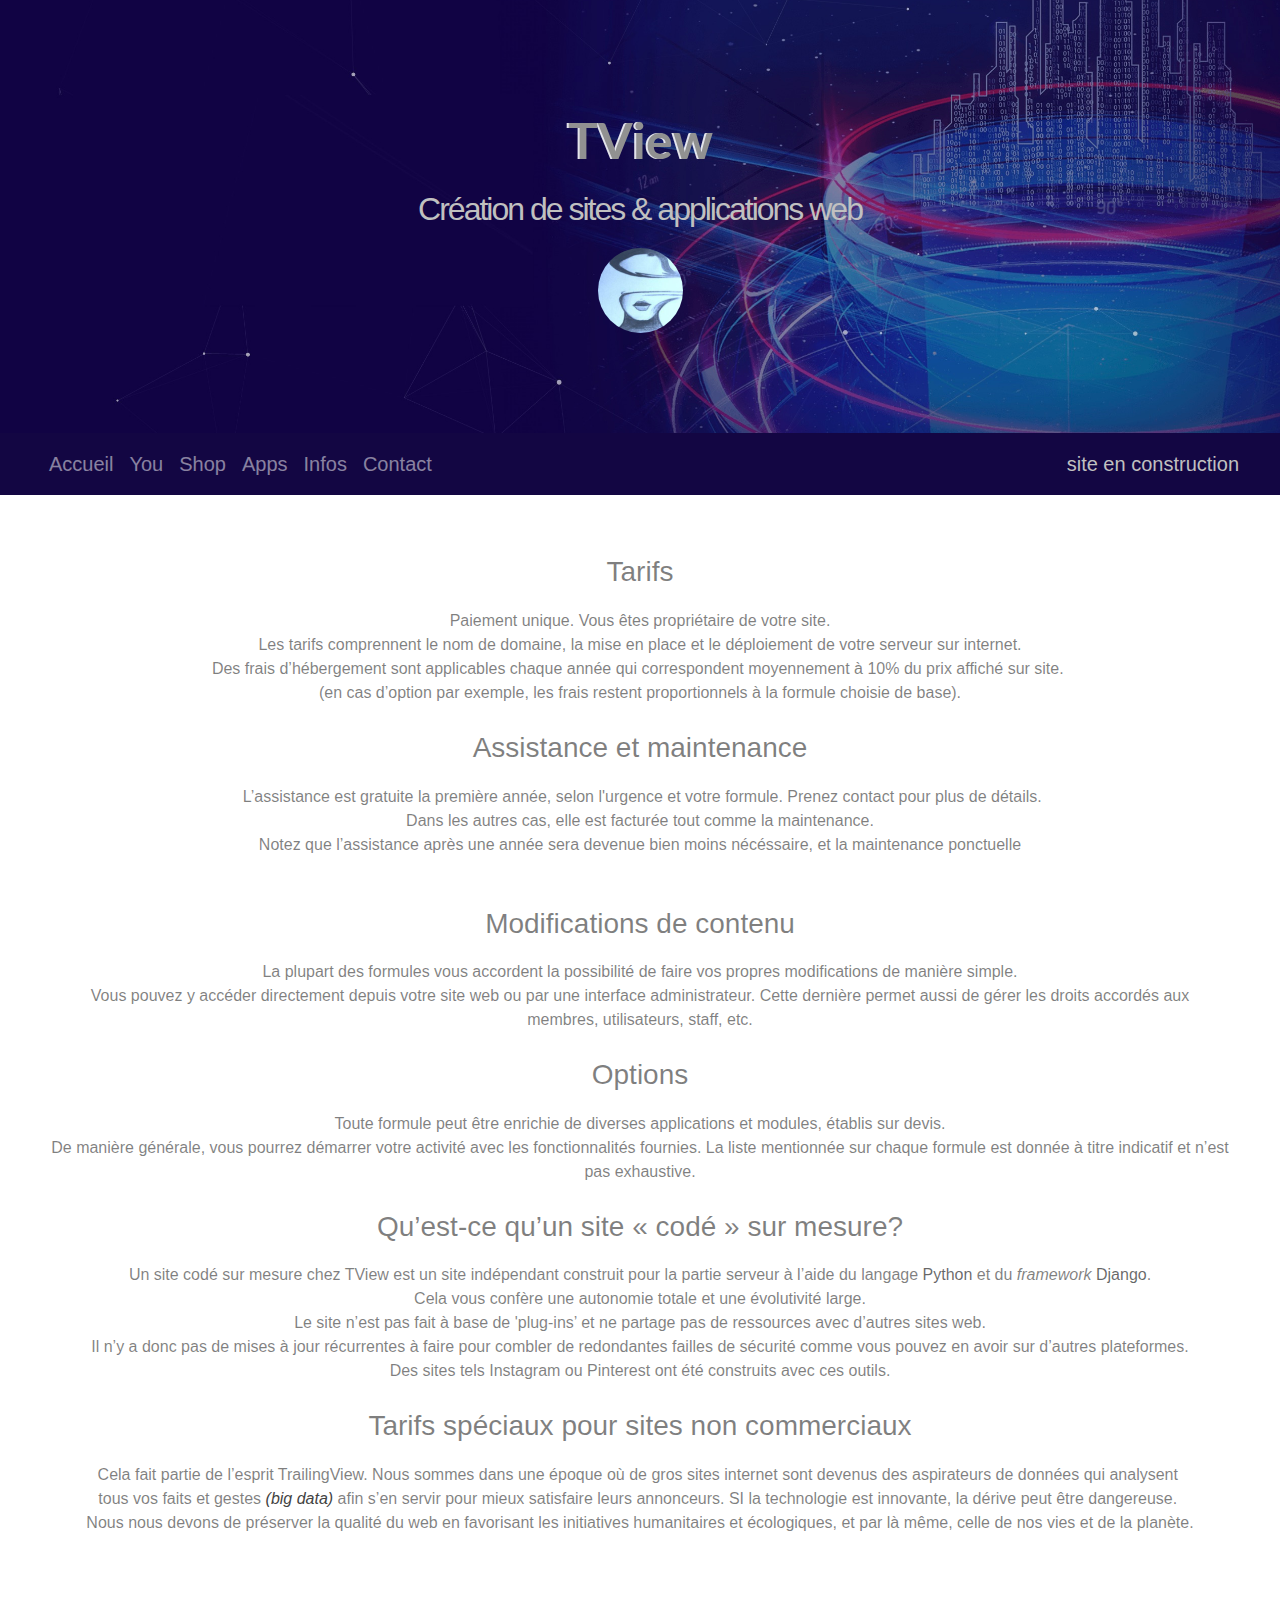
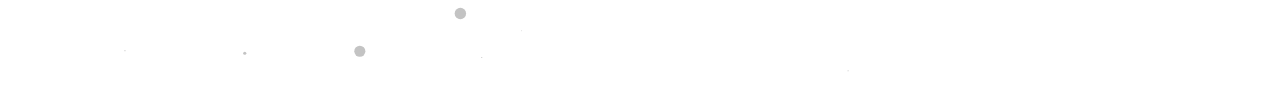
<file: infos/index.html>
<!doctype html>
<html lang="fr-FR">
<head>
    <meta charset="utf-8">
    <meta name="keywords" content="">
    <meta name="description" content="">
    <meta name="viewport" content="width=device-width, initial-scale=1.0, viewport-fit=cover">
	<link rel="canonical" href="https://tview.fr/infos/" />
    <link rel="shortcut icon" type="image/png" href="../favicon.png?2537?2656?1336?6312?1168">
    
	<link rel="stylesheet" type="text/css" href="../css/bootstrap.min.css?7782">
	<link rel="stylesheet" type="text/css" href="../style.css?9012">
	<link rel="stylesheet" type="text/css" href="../css/animate.min.css?6609">
	<link rel="stylesheet" type="text/css" href="../css/feather.min.css">
	<link href='https://fonts.googleapis.com/css?family=Lato:100,300,400,700,900&display=swap&subset=latin,latin-ext' rel='stylesheet' type='text/css'>
    <title>TView | Infos</title>


    
<!-- Analytics -->
 
<!-- Analytics END -->
    
</head>
<body data-clean-url="true" class="mob-disable-anim ">
<!-- Main container -->
<div class="page-container">
    
<!-- header -->
<div class="bloc bg-backhead none full-width-bloc bgc-medium-electric-blue d-bloc " id="header">
	<div class="container bloc-lg">
		<div class="row">
			<div class="col">
				<h1 class="mg-md text-lg-center float-none text-center h1-style">
					TView
				</h1>
				<h2 class="mg-md text-lg-center h2-style text-center tc-silver">
					Création de sites &amp; applications web
				</h2><img src="../img/fewww.jpeg" class="img-fluid img-protected rounded-circle mx-auto d-block logo-style" alt="logo" />
			</div>
		</div>
	</div>
</div>
<!-- header END -->

<!-- navigation -->
<div class="bloc none sticky-nav bgc-oxford-blue d-bloc" id="navigation">
	<div class="container bloc-no-padding bloc-no-padding-lg">
		<div class="row">
			<div class="col">
				<nav class="navbar row navbar-expand-md nav-invert navbar-dark" role="navigation">
					<button id="nav-toggle" type="button" class="ui-navbar-toggler navbar-toggler border-0 p-0" data-toggle="collapse" data-target=".navbar-17659" aria-expanded="false" aria-label="Toggle navigation">
						<span class="navbar-toggler-icon"></span>
					</button>
					<div class="collapse navbar-collapse navbar-17659">
						<ul class="site-navigation nav navbar-nav navlinks">
							<li class="nav-item">
								<a href="../" class="nav-link a-btn">Accueil</a>
							</li>
							<li class="nav-item">
								<a href="../you/" class="nav-link">You</a>
							</li>
							<li class="nav-item">
								<a href="../shop/" class="nav-link a-btn">Shop</a>
							</li>
							<li class="nav-item">
								<a href="../apps/" class="nav-link a-btn">Apps</a>
							</li>
							<li class="nav-item">
								<a href="." class="nav-link a-btn">Infos</a>
							</li>
						    <li class="nav-item">
								<a href="../contact/" class="nav-link a-btn">Contact</a>
							</li>
						</ul>
					</div>
					<div class="navbar-content-area col">
					</div><a class="navbar-brand mr-0 ml-auto ltc-silver link-style" href="#">site en construction</a>
				</nav>
			</div>
		</div>
	</div>
</div>
<!-- navigation END -->

<!-- infos -->
<div class="bloc none bgc-white l-bloc" id="infos">
	<div class="container bloc-md">
		<div class="row">
			<div class="col-12">
				<h3 class="mg-md text-lg-center mx-auto d-block">
					Tarifs
				</h3>
				<p class="text-lg-center mx-auto d-block">
					Paiement unique. Vous êtes propriétaire de votre site.<br>Les tarifs comprennent le nom de domaine, la mise en place et le déploiement de votre serveur sur internet.<br>Des frais d&rsquo;hébergement sont applicables chaque année qui correspondent moyennement à 10% du prix affiché sur site.&nbsp;<br>(en cas d&rsquo;option par exemple, les frais restent proportionnels à la formule choisie de base).<br>
				</p>
			</div>
			<div class="col-12">
				<h3 class="mg-md text-lg-center mx-auto d-block">
					Assistance et maintenance
				</h3>
				<p class="text-lg-center">
					&nbsp;L&rsquo;assistance est gratuite la première année, selon l'urgence et votre formule. Prenez contact pour plus de détails.<br>Dans les autres cas, elle est facturée tout comme la maintenance.<br>Notez que l&rsquo;assistance après une année sera devenue bien moins nécéssaire, et la maintenance ponctuelle<br><br>
				</p>
			</div>
			<div class="col-12">
				<h3 class="mg-md mx-auto d-block text-lg-center">
					Modifications de contenu
				</h3>
				<p class="text-lg-center mx-auto d-block">
					La plupart des formules vous accordent la possibilité de faire vos propres modifications de manière simple.<br>Vous pouvez y accéder directement depuis votre site web ou par une interface administrateur. Cette dernière permet aussi de gérer les droits accordés aux <br>membres, utilisateurs, staff, etc.<br>
				</p>
			</div>
			<div class="col-12">
				<h3 class="mg-md mx-auto d-block text-lg-center">
					Options
				</h3>
				<p class="text-lg-center mx-auto d-block">
					Toute formule peut être enrichie de diverses applications et modules, établis sur devis. <br>De manière générale, vous pourrez démarrer votre activité avec les fonctionnalités fournies. La liste mentionnée sur chaque formule est donnée à titre indicatif&nbsp;et n&rsquo;est pas exhaustive.<br>
				</p>
			</div>
			<div class="col-12">
				<h3 class="mg-md mx-auto d-block text-lg-center">
					Qu&rsquo;est-ce qu&rsquo;un site «&nbsp;codé&nbsp;» sur mesure?
				</h3>
				<p class="text-lg-center mx-auto d-block">
					Un site codé sur mesure chez TView est un site indépendant construit pour la partie serveur à l&rsquo;aide du langage&nbsp;<a href="https://www.python.org/" target="_blank">Python</a>&nbsp;et du <i>framework</i>&nbsp;<a href="https://www.djangoproject.com/" target="_blank">Django</a>.<br>Cela vous confère une autonomie totale et une évolutivité large. <br>Le site n&rsquo;est pas fait à base de 'plug-ins&rsquo; et ne partage pas de ressources avec d&rsquo;autres sites web.<br>Il&nbsp;n&rsquo;y a donc pas de mises à jour récurrentes à faire pour combler de redondantes failles de sécurité comme vous pouvez en avoir sur d&rsquo;autres plateformes.<br>Des sites tels Instagram ou Pinterest ont été construits avec ces outils.
				</p>
			</div>
			<div class="col-12">
				<h3 class="mg-md text-lg-center">
					Tarifs spéciaux pour sites non commerciaux
				</h3>
				<p class="text-lg-center mx-auto d-block">
					Cela fait partie de l&rsquo;esprit TrailingView. Nous sommes dans une époque où de gros sites internet sont devenus des aspirateurs de données qui analysent&nbsp;<br>tous vos faits et gestes&nbsp;<a class="ltc-outer-space link--big-data--style" href="https://www.cnil.fr/fr/definition/big-data" target="_blank">(big data)</a>&nbsp;afin s&rsquo;en servir pour mieux satisfaire leurs annonceurs. SI la technologie est innovante, la dérive peut être dangereuse.&nbsp;<br>Nous nous devons de préserver la qualité du web en favorisant les initiatives humanitaires et écologiques, et par là même, celle de nos vies et de la planète.<br>
				</p>
			</div>
		</div>
	</div>
</div>
<!-- infos END -->

<!-- ScrollToTop Button -->
<a class="bloc-button btn btn-d scrollToTop" onclick="scrollToTarget('1',this)"><svg xmlns="http://www.w3.org/2000/svg" width="22" height="22" viewBox="0 0 32 32"><path class="scroll-to-top-btn-icon" d="M30,22.656l-14-13-14,13"/></svg></a>
<!-- ScrollToTop Button END-->


<!-- footer -->
<div class="bloc l-bloc none full-width-bloc b-parallax" id="footer">
	<div class="parallax bg-background-divider">
	</div>
	<div class="container bloc-lg bloc-md-lg bloc-md-md">
		<div class="row">
			<div class="col">
				<div><div id="particles-js"></div>
				</div>
				<div><div id="flexy-foot" class="flexy-foot-control" data-footer="footer"></div>
					</div>
			</div>
		</div>
	</div>
</div>
<!-- footer END -->

</div>
<!-- Main container END -->
    


<!-- Additional JS -->
<script src="../js/jquery-3.5.1.min.js?7164"></script>
<script src="../js/bootstrap.bundle.min.js?49"></script>
<script src="../js/blocs.min.js?3363"></script>
<script src="../js/particles.min.js?1946"></script>
<script src="../js/flexyfoot.js?4613"></script>
<script src="../js/particles-setup.js?5343"></script>
<script src="../js/universal-parallax.min.js?4026"></script>
<!-- Additional JS END -->


</body>
</html>
</file>
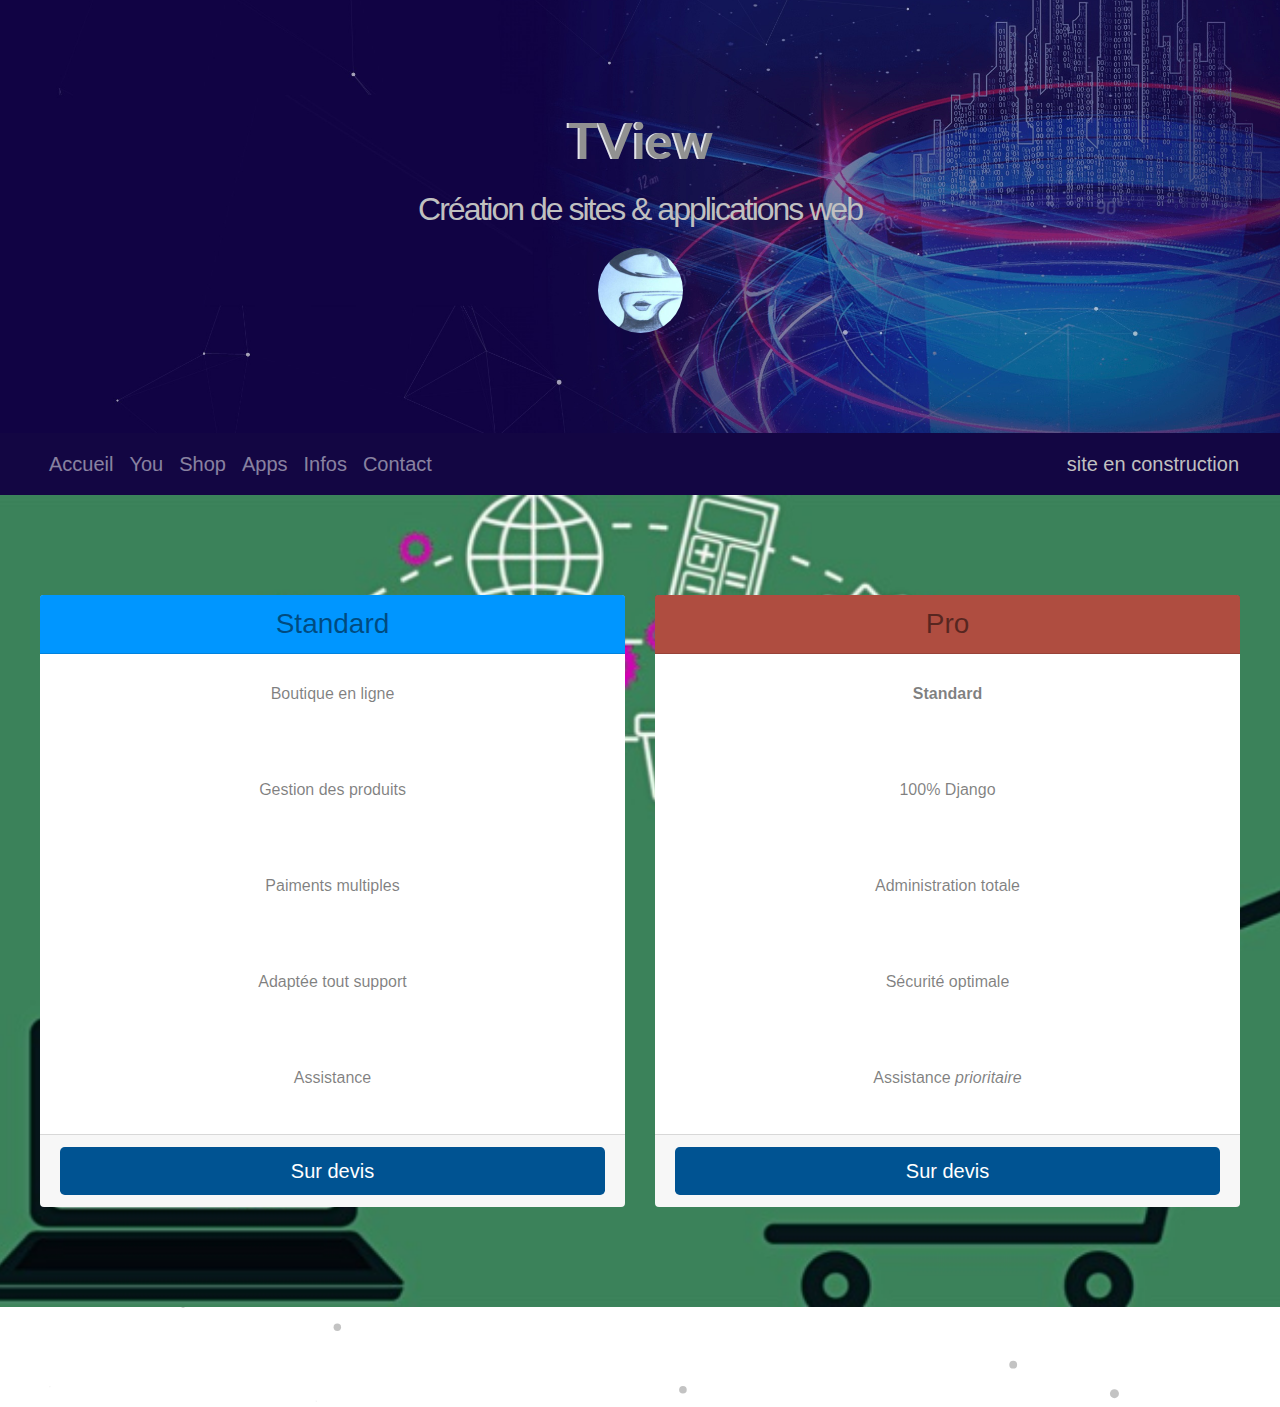
<file: shop/index.html>
<!doctype html>
<html lang="fr-FR">
<head>
    <meta charset="utf-8">
    <meta name="keywords" content="boutique en ligne">
    <meta name="description" content="Création de sites et applications web">
    <meta name="viewport" content="width=device-width, initial-scale=1.0, viewport-fit=cover">
	<link rel="canonical" href="https://tview.fr/shop/" />
    <link rel="shortcut icon" type="image/png" href="../favicon.png?2537?2656?1336">
    
	<link rel="stylesheet" type="text/css" href="../css/bootstrap.min.css?5381">
	<link rel="stylesheet" type="text/css" href="../style.css?6213">
	<link rel="stylesheet" type="text/css" href="../css/animate.min.css?1731">
	<link rel="stylesheet" type="text/css" href="../css/feather.min.css">
	<link href='https://fonts.googleapis.com/css?family=Lato:100,300,400,700,900&display=swap&subset=latin,latin-ext' rel='stylesheet' type='text/css'>
    <title>TView | shop</title>


    
<!-- Analytics -->
 
<!-- Analytics END -->
    
</head>
<body data-clean-url="true" class="mob-disable-anim ">
<!-- Main container -->
<div class="page-container">
    
<!-- header -->
<div class="bloc bg-backhead none full-width-bloc bgc-medium-electric-blue d-bloc " id="header">
	<div class="container bloc-lg">
		<div class="row">
			<div class="col">
				<h1 class="mg-md text-lg-center float-none text-center h1-style">
					TView
				</h1>
				<h2 class="mg-md text-lg-center h2-style text-center tc-silver">
					Création de sites &amp; applications web
				</h2><img src="../img/fewww.jpeg" class="img-fluid img-protected rounded-circle mx-auto d-block logo-style" alt="logo" />
			</div>
		</div>
	</div>
</div>
<!-- header END -->

<!-- navigation -->
<div class="bloc none sticky-nav bgc-oxford-blue d-bloc" id="navigation">
	<div class="container bloc-no-padding bloc-no-padding-lg">
		<div class="row">
			<div class="col">
				<nav class="navbar row navbar-expand-md nav-invert navbar-dark" role="navigation">
					<button id="nav-toggle" type="button" class="ui-navbar-toggler navbar-toggler border-0 p-0" data-toggle="collapse" data-target=".navbar-17659" aria-expanded="false" aria-label="Toggle navigation">
						<span class="navbar-toggler-icon"></span>
					</button>
					<div class="collapse navbar-collapse navbar-17659">
						<ul class="site-navigation nav navbar-nav navlinks">
							<li class="nav-item">
								<a href="../" class="nav-link a-btn">Accueil</a>
							</li>
							<li class="nav-item">
								<a href="../you/" class="nav-link">You</a>
							</li>
							<li class="nav-item">
								<a href="." class="nav-link a-btn">Shop</a>
							</li>
							<li class="nav-item">
								<a href="../apps/" class="nav-link a-btn">Apps</a>
							</li>
							<li class="nav-item">
								<a href="../infos/" class="nav-link a-btn">Infos</a>
							</li>
						    <li class="nav-item">
								<a href="../contact/" class="nav-link a-btn">Contact</a>
							</li>
						</ul>
					</div>
					<div class="navbar-content-area col">
					</div><a class="navbar-brand mr-0 ml-auto ltc-silver link-style" href="#">site en construction</a>
				</nav>
			</div>
		</div>
	</div>
</div>
<!-- navigation END -->

<!-- shop -->
<div class="bloc none bg-e-commerce l-bloc" id="shop">
	<div class="container bloc-xl bloc-lg-lg">
		<div class="row">
			<div class="col-md-4 col-lg-6 offset-md-1 offset-lg-0">
				<div class="card sugcard">
					<div class="card-header bgc-azure">
						<h3 class="mg-clear text-center">
							Standard
						</h3>
					</div>
					<div class="card-body">
						<ul class="list-unstyled">
							<li>
								<p class="text-center">
									Boutique en ligne<br><br>
								</p>
							</li>
							<li>
								<p class="text-center">
									Gestion des produits<br><br>
								</p>
							</li>
							<li>
								<p class="text-center">
									Paiments multiples<br><a href="../"></a><br>
								</p>
							</li>
							<li>
								<p class="text-center">
									Adaptée tout support<br><br>
								</p>
							</li>
							<li>
								<p class="text-center">
									Assistance<i><br></i>
								</p>
							</li>
						</ul>
					</div>
					<div class="card-footer">
						<a href="javascript:history.go(-1)" class="btn btn-lg btn-block btn-medium-electric-blue">Sur devis</a>
					</div>
				</div>
			</div>
			<div class="col-md-4 mt-3 mt-md-0 col-lg-6 offset-md-2 offset-lg-0">
				<div class="card sugcard">
					<div class="card-header bgc-ou-crimson-red">
						<h3 class="mg-clear text-center">
							Pro
						</h3>
					</div>
					<div class="card-body">
						<ul class="list-unstyled">
							<li>
								<p class="text-center">
									<strong>Standard<br><br></strong>
								</p>
							</li>
							<li>
								<p class="text-center">
									100% Django<br><br>
								</p>
							</li>
							<li>
								<p class="text-center">
									Administration totale<br><br>
								</p>
							</li>
							<li>
								<p class="text-center">
									Sécurité optimale<br><br>
								</p>
							</li>
							<li>
								<p class="text-center">
									Assistance <i>prioritaire<br></i>
								</p>
							</li>
						</ul>
					</div>
					<div class="card-footer">
						<a href="javascript:history.go(-1)" class="btn btn-lg btn-block btn-medium-electric-blue">Sur devis</a>
					</div>
				</div>
			</div>
		</div>
	</div>
</div>
<!-- shop END -->

<!-- ScrollToTop Button -->
<a class="bloc-button btn btn-d scrollToTop" onclick="scrollToTarget('1',this)"><svg xmlns="http://www.w3.org/2000/svg" width="22" height="22" viewBox="0 0 32 32"><path class="scroll-to-top-btn-icon" d="M30,22.656l-14-13-14,13"/></svg></a>
<!-- ScrollToTop Button END-->


<!-- footer -->
<div class="bloc l-bloc none full-width-bloc b-parallax" id="footer">
	<div class="parallax bg-background-divider">
	</div>
	<div class="container bloc-lg bloc-md-lg bloc-md-md">
		<div class="row">
			<div class="col">
				<div><div id="particles-js"></div>
				</div>
				<div><div id="flexy-foot" class="flexy-foot-control" data-footer="footer"></div>
					</div>
			</div>
		</div>
	</div>
</div>
<!-- footer END -->

</div>
<!-- Main container END -->
    


<!-- Additional JS -->
<script src="../js/jquery-3.5.1.min.js?7164"></script>
<script src="../js/bootstrap.bundle.min.js?49"></script>
<script src="../js/blocs.min.js?3363"></script>
<script src="../js/particles.min.js?5816"></script>
<script src="../js/flexyfoot.js?5665"></script>
<script src="../js/particles-setup.js?8796"></script>
<script src="../js/universal-parallax.min.js?6494"></script><!-- Additional JS END -->


</body>
</html>
</file>
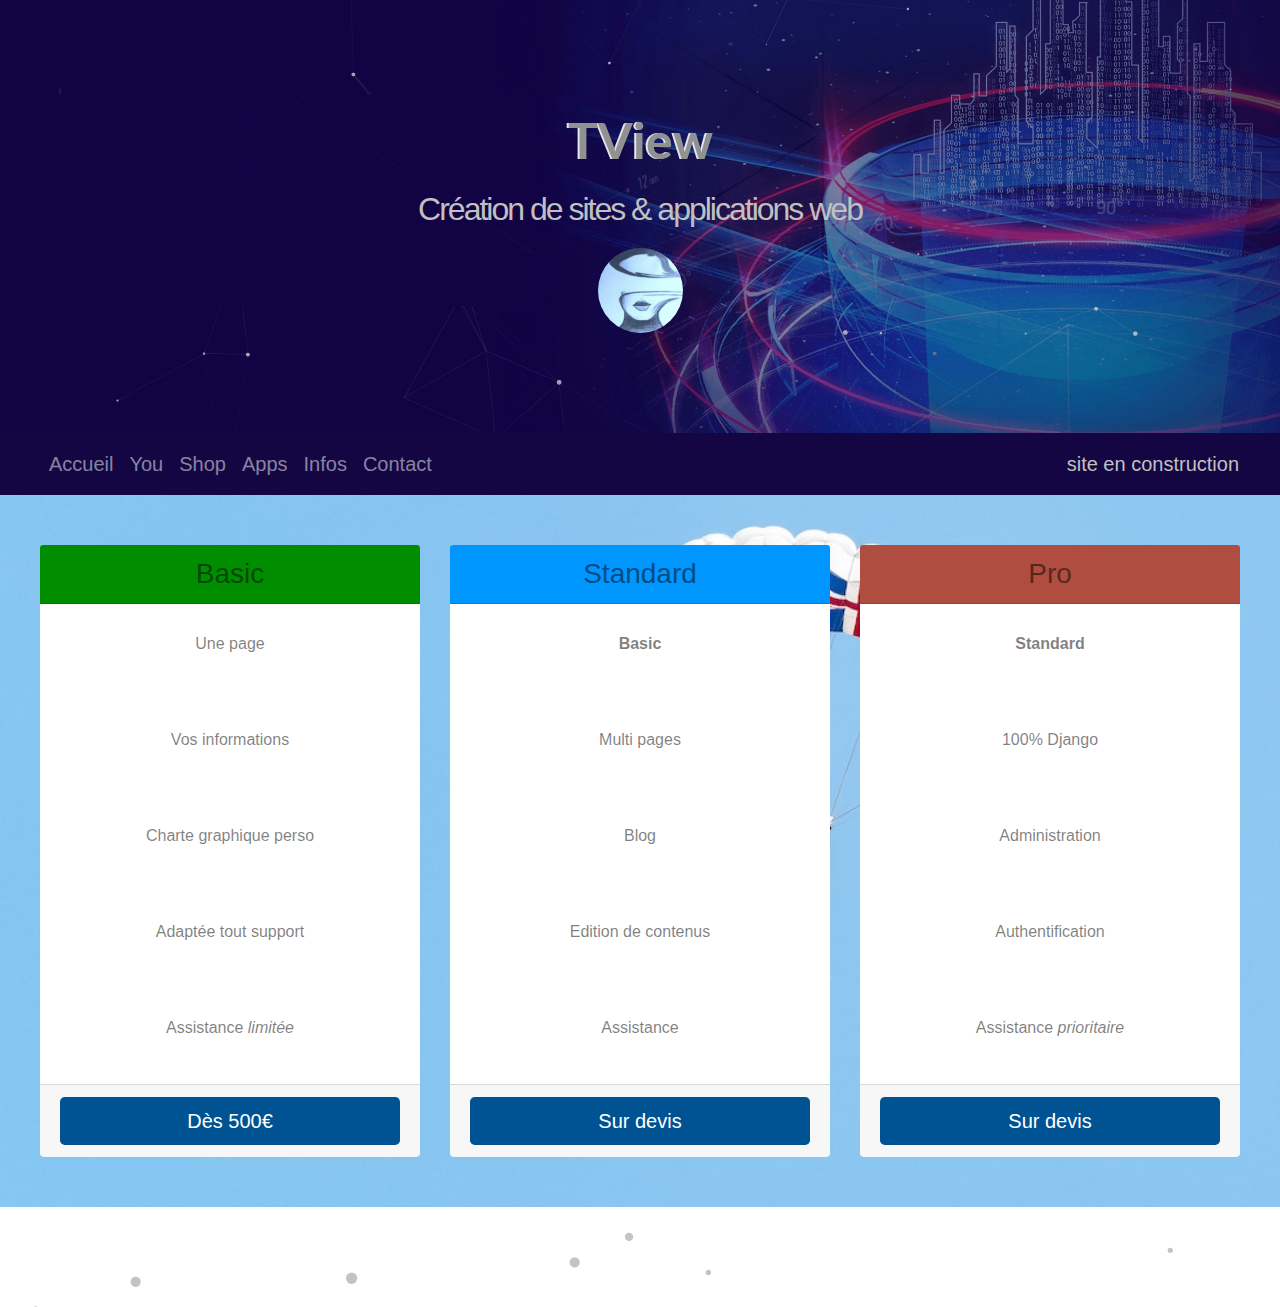
<file: you/index.html>
<!doctype html>
<html lang="fr-FR">
<head>
    <meta charset="utf-8">
    <meta name="keywords" content="site web perso">
    <meta name="description" content="Création de sites et applications web">
    <meta name="viewport" content="width=device-width, initial-scale=1.0, viewport-fit=cover">
	<link rel="canonical" href="https://tview.fr/you/" />
    <link rel="shortcut icon" type="image/png" href="../favicon.png?2537?2656">
	<link rel="stylesheet" type="text/css" href="../css/bootstrap.min.css?371">
	<link rel="stylesheet" type="text/css" href="../style.css?7712">
	<link rel="stylesheet" type="text/css" href="../css/animate.min.css?5026">
	<link rel="stylesheet" type="text/css" href="../css/feather.min.css">
	<link href='https://fonts.googleapis.com/css?family=Lato:100,300,400,700,900&display=swap&subset=latin,latin-ext' rel='stylesheet' type='text/css'>
    <title>TView | You</title>


    
<!-- Analytics -->
 
<!-- Analytics END -->
    
</head>
<body data-clean-url="true" class="mob-disable-anim ">
<!-- Main container -->
<div class="page-container">
    
<!-- header -->
<div class="bloc bg-backhead none full-width-bloc bgc-medium-electric-blue d-bloc " id="header">
	<div class="container bloc-lg">
		<div class="row">
			<div class="col">
				<h1 class="mg-md text-lg-center float-none text-center h1-style">
					TView
				</h1>
				<h2 class="mg-md text-lg-center h2-style text-center tc-silver">
					Création de sites &amp; applications web
				</h2><img src="../img/fewww.jpeg" class="img-fluid img-protected rounded-circle mx-auto d-block logo-style" alt="logo" />
			</div>
		</div>
	</div>
</div>
<!-- header END -->

<!-- navigation -->
<div class="bloc none sticky-nav bgc-oxford-blue d-bloc" id="navigation">
	<div class="container bloc-no-padding bloc-no-padding-lg">
		<div class="row">
			<div class="col">
				<nav class="navbar row navbar-expand-md nav-invert navbar-dark" role="navigation">
					<button id="nav-toggle" type="button" class="ui-navbar-toggler navbar-toggler border-0 p-0" data-toggle="collapse" data-target=".navbar-17659" aria-expanded="false" aria-label="Toggle navigation">
						<span class="navbar-toggler-icon"></span>
					</button>
					<div class="collapse navbar-collapse navbar-17659">
						<ul class="site-navigation nav navbar-nav navlinks">
							<li class="nav-item">
								<a href="../" class="nav-link a-btn">Accueil</a>
							</li>
							<li class="nav-item">
								<a href="." class="nav-link">You</a>
							</li>
							<li class="nav-item">
								<a href="../shop/" class="nav-link a-btn">Shop</a>
							</li>
							<li class="nav-item">
								<a href="../apps/" class="nav-link a-btn">Apps</a>
							</li>
							<li class="nav-item">
								<a href="../infos/" class="nav-link a-btn">Infos</a>
							</li>
						    <li class="nav-item">
								<a href="../contact/" class="nav-link a-btn">Contact</a>
							</li>
						</ul>
					</div>
					<div class="navbar-content-area col">
					</div><a class="navbar-brand mr-0 ml-auto ltc-silver link-style" href="#">site en construction</a>
				</nav>
			</div>
		</div>
	</div>
</div>
<!-- navigation END -->

<!-- you -->
<div class="bloc bg-you none l-bloc" id="you">
	<div class="container bloc-xl bloc-md-lg">
		<div class="row">
			<div class="col-md-4">
				<div class="card sugcard">
					<div class="card-header bgc-islamic-green">
						<h3 class="mg-clear text-center">
							Basic
						</h3>
					</div>
					<div class="card-body">
						<ul class="list-unstyled">
							<li>
								<p class="text-center">
									Une page<br><br>
								</p>
							</li>
							<li>
								<p class="text-center">
									Vos informations<br><br>
								</p>
							</li>
							<li>
								<p class="text-center">
									Charte graphique perso<br><br>
								</p>
							</li>
							<li>
								<p class="text-center">
									Adaptée tout support<br><br>
								</p>
							</li>
							<li>
								<p class="text-center">
									Assistance <i>limitée<br></i>
								</p>
							</li>
						</ul>
					</div>
					<div class="card-footer">
						<a href="javascript:history.go(-1)" class="btn btn-lg btn-block btn-medium-electric-blue">Dès 500€</a>
					</div>
				</div>
			</div>
			<div class="col-md-4 mt-3 mt-md-0">
				<div class="card sugcard">
					<div class="card-header bgc-azure">
						<h3 class="mg-clear text-center">
							Standard
						</h3>
					</div>
					<div class="card-body">
						<ul class="list-unstyled">
							<li>
								<p class="text-center">
									<strong>Basic<br><br></strong>
								</p>
							</li>
							<li>
								<p class="text-center">
									Multi pages<br><br>
								</p>
							</li>
							<li>
								<p class="text-center">
									Blog<br><br>
								</p>
							</li>
							<li>
								<p class="text-center">
									Edition de contenus<br><br>
								</p>
							</li>
							<li>
								<p class="text-center">
									Assistance<br>
								</p>
							</li>
						</ul>
					</div>
					<div class="card-footer">
						<a href="javascript:history.go(-1)" class="btn btn-lg btn-block btn-medium-electric-blue">Sur devis</a>
					</div>
				</div>
			</div>
			<div class="col-md-4 mt-3 mt-md-0">
				<div class="card sugcard">
					<div class="card-header bgc-ou-crimson-red">
						<h3 class="mg-clear text-center">
							Pro
						</h3>
					</div>
					<div class="card-body">
						<ul class="list-unstyled">
							<li>
								<p class="text-center">
									<strong>Standard<br><br></strong>
								</p>
							</li>
							<li>
								<p class="text-center">
									100% Django<br><br>
								</p>
							</li>
							<li>
								<p class="text-center">
									Administration<br><br>
								</p>
							</li>
							<li>
								<p class="text-center">
									Authentification<br><br>
								</p>
							</li>
							<li>
								<p class="text-center">
									Assistance <i>prioritaire<br></i>
								</p>
							</li>
						</ul>
					</div>
					<div class="card-footer">
						<a href="#" class="btn btn-lg btn-block btn-medium-electric-blue">Sur devis</a>
					</div>
				</div>
			</div>
		</div>
	</div>
</div>
<!-- you END -->

<!-- ScrollToTop Button -->
<a class="bloc-button btn btn-d scrollToTop" onclick="scrollToTarget('1',this)"><svg xmlns="http://www.w3.org/2000/svg" width="22" height="22" viewBox="0 0 32 32"><path class="scroll-to-top-btn-icon" d="M30,22.656l-14-13-14,13"/></svg></a>
<!-- ScrollToTop Button END-->


<!-- footer -->
<div class="bloc l-bloc none full-width-bloc b-parallax" id="footer">
	<div class="parallax bg-background-divider">
	</div>
	<div class="container bloc-lg bloc-md-lg bloc-md-md">
		<div class="row">
			<div class="col">
				<div><div id="particles-js"></div>
				</div>
				<div><div id="flexy-foot" class="flexy-foot-control" data-footer="footer"></div>
					</div>
			</div>
		</div>
	</div>
</div>
<!-- footer END -->

</div>
<!-- Main container END -->
    


<!-- Additional JS -->
<script src="../js/jquery-3.5.1.min.js?7164"></script>
<script src="../js/bootstrap.bundle.min.js?49"></script>
<script src="../js/blocs.min.js?3363"></script>
<script src="../js/particles.min.js?9024"></script>
<script src="../js/flexyfoot.js?3892"></script>
<script src="../js/particles-setup.js?9711"></script>
<script src="../js/universal-parallax.min.js?6853"></script><!-- Additional JS END -->


</body>
</html>
</file>
<file: style.css>
body{margin:0;padding:0;background:rgba(255,255,255,0);overflow-x:hidden;-webkit-font-smoothing:antialiased;-moz-osx-font-smoothing:grayscale}.page-container{overflow:hidden}a,button{transition:background .3s ease-in-out;outline:none!important}a:hover{text-decoration:none;cursor:pointer}.bloc{width:100%;clear:both;background:50% 50% no-repeat;padding:0 20px;-webkit-background-size:cover;-moz-background-size:cover;-o-background-size:cover;background-size:cover;position:relative;display:flex}.bloc .container{padding-left:0;padding-right:0}.bloc-xl{padding:150px 20px}.bloc-lg{padding:100px 20px}.bloc-md{padding:50px 20px}.bloc-sm{padding:20px}.full-width-bloc{padding-left:0;padding-right:0}.full-width-bloc .row{margin-left:0;margin-right:0}.full-width-bloc .container{width:100%;max-width:100%!important}.full-width-bloc .carousel img{width:100%;height:auto}.bloc-bg-texture::before{content:"";background-size:2px 2px;position:absolute;top:0;bottom:0;left:0;right:0}.texture-fabric::before{background:url(img/texture-fabric.png)}.parallax__container{clip:rect(0,auto,auto,0);height:100%;left:0;overflow:hidden;position:absolute;top:0;width:100%;z-index:-1}.parallax{position:fixed;top:0;-webkit-transform:translate3d(0,0,0);transform:translate3d(0,0,0);-webkit-transform-style:preserve-3d;transform-style:preserve-3d;width:100%;background-position:center;background-repeat:no-repeat;background-size:cover}.d-bloc{color:rgba(255,255,255,.7)}.d-bloc button:hover{color:rgba(255,255,255,.9)}.d-bloc .icon-round,.d-bloc .icon-square,.d-bloc .icon-rounded,.d-bloc .icon-semi-rounded-a,.d-bloc .icon-semi-rounded-b{border-color:rgba(255,255,255,.9)}.d-bloc .divider-h span{border-color:rgba(255,255,255,.2)}.d-bloc .a-btn,.d-bloc .navbar a,.d-bloc a .icon-sm,.d-bloc a .icon-md,.d-bloc a .icon-lg,.d-bloc a .icon-xl,.d-bloc h1 a,.d-bloc h2 a,.d-bloc h3 a,.d-bloc h4 a,.d-bloc h5 a,.d-bloc h6 a,.d-bloc p a{color:rgba(255,255,255,.6)}.d-bloc .a-btn:hover,.d-bloc .navbar a:hover,.d-bloc a:hover .icon-sm,.d-bloc a:hover .icon-md,.d-bloc a:hover .icon-lg,.d-bloc a:hover .icon-xl,.d-bloc h1 a:hover,.d-bloc h2 a:hover,.d-bloc h3 a:hover,.d-bloc h4 a:hover,.d-bloc h5 a:hover,.d-bloc h6 a:hover,.d-bloc p a:hover{color:rgba(255,255,255,1)}.d-bloc .navbar-toggle .icon-bar{background:rgba(255,255,255,1)}.d-bloc .btn-wire,.d-bloc .btn-wire:hover{color:rgba(255,255,255,1);border-color:rgba(255,255,255,1)}.d-bloc .card{color:rgba(0,0,0,.5)}.d-bloc .card button:hover{color:rgba(0,0,0,.7)}.d-bloc .card icon{border-color:rgba(0,0,0,.7)}.d-bloc .card .divider-h span{border-color:rgba(0,0,0,.1)}.d-bloc .card .a-btn{color:rgba(0,0,0,.6)}.d-bloc .card .a-btn:hover{color:rgba(0,0,0,1)}.d-bloc .card .btn-wire,.d-bloc .card .btn-wire:hover{color:rgba(0,0,0,.7);border-color:rgba(0,0,0,.3)}.d-bloc .card,.l-bloc{color:rgba(0,0,0,.5)}.d-bloc .card button:hover,.l-bloc button:hover{color:rgba(0,0,0,.7)}.l-bloc .icon-round,.l-bloc .icon-square,.l-bloc .icon-rounded,.l-bloc .icon-semi-rounded-a,.l-bloc .icon-semi-rounded-b{border-color:rgba(0,0,0,.7)}.d-bloc .card .divider-h span,.l-bloc .divider-h span{border-color:rgba(0,0,0,.1)}.d-bloc .card .a-btn,.l-bloc .a-btn,.l-bloc .navbar a,.l-bloc a .icon-sm,.l-bloc a .icon-md,.l-bloc a .icon-lg,.l-bloc a .icon-xl,.l-bloc h1 a,.l-bloc h2 a,.l-bloc h3 a,.l-bloc h4 a,.l-bloc h5 a,.l-bloc h6 a,.l-bloc p a{color:rgba(0,0,0,.6)}.d-bloc .card .a-btn:hover,.l-bloc .a-btn:hover,.l-bloc .navbar a:hover,.l-bloc a:hover .icon-sm,.l-bloc a:hover .icon-md,.l-bloc a:hover .icon-lg,.l-bloc a:hover .icon-xl,.l-bloc h1 a:hover,.l-bloc h2 a:hover,.l-bloc h3 a:hover,.l-bloc h4 a:hover,.l-bloc h5 a:hover,.l-bloc h6 a:hover,.l-bloc p a:hover{color:rgba(0,0,0,1)}.l-bloc .navbar-toggle .icon-bar{color:rgba(0,0,0,.6)}.d-bloc .card .btn-wire,.d-bloc .card .btn-wire:hover,.l-bloc .btn-wire,.l-bloc .btn-wire:hover{color:rgba(0,0,0,.7);border-color:rgba(0,0,0,.3)}.hero .hero-nav{padding-left:inherit;padding-right:inherit}.navbar-dark .nav .dropdown-menu .nav-link{color:rgb(64,64,64)}.sticky-nav.sticky{position:fixed;top:0;z-index:1000;box-shadow:0 1px 2px rgba(0,0,0,.3);transition:all .2s ease-out}.navbar-light .navbar-nav .nav-link{color:rgb(64,64,64)}.btco-menu li>a{padding:10px 15px;color:#000}.btco-menu .active a:focus,.btco-menu li a:focus,.navbar>.show>a:focus{background:transparent;outline:0}.dropdown-menu .show>.dropdown-toggle::after{transform:rotate(-90deg)}.mg-clear{margin:0}.mg-md{margin-top:10px;margin-bottom:20px}.btn-d,.btn-d:hover,.btn-d:focus{color:#FFF;background:rgba(0,0,0,.3)}button{outline:none!important}.a-block{width:100%;text-align:left;display:inline-block}.text-center .a-block{text-align:center}.icon-lg{font-size:60px!important}.card-sq,.card-sq .card-header,.card-sq .card-footer{border-radius:0}.card-rd{border-radius:30px}.card-rd .card-header{border-radius:29px 29px 0 0}.card-rd .card-footer{border-radius:0 0 29px 29px}.carousel-nav-icon{fill:none;stroke:#fff;stroke-width:2px;fill-rule:evenodd;stroke-linecap:round}.carousel-caption-center{top:50%;bottom:initial;transform:translateY(-50%)}.hide-indicators{display:none}.scroll-fx-in-range{will-change:opacity}.scrollToTop{width:36px;height:36px;padding:5px;position:fixed;bottom:20px;right:20px;opacity:0;z-index:999;transition:all .3s ease-in-out}.showScrollTop{opacity:1}.scroll-to-top-btn-icon{fill:none;stroke:#fff;stroke-width:2px;fill-rule:evenodd;stroke-linecap:round}h1,h2,h3,h4,h5,h6,p,label,.btn,a{font-family:"Helvetica"}.container{max-width:1200px}.h1-style{font-size:50px;font-family:"Lato";font-weight:700;color:#919191!important;text-shadow:-2px 0 0 rgba(254,255,255,.89);letter-spacing:px}.h2-style{letter-spacing:-2px;text-indent:px}.logo-style{text-shadow:0 0 0 #000;width:85px;height:85px}.navlinks{font-size:20px;line-height:30px;color:transparent!important;text-transform:none}.h2-carousel-style{letter-spacing:-2px;background-color:#5E5E5E;text-shadow:0 2px 0 #000;overflow:hidden;border-color:#5E5E5E!important;border-style:solid;opacity:.9;padding:2% 2% 2% 2%;border-radius:10px 10px 10px 10px}.img-features-style{width:380px;height:240px;border-style:solid;border-color:rgba(0,0,0,0)!important;border-radius:10px 10px 10px 10px}.link--big-data--style{font-style:italic}.sugcard{float:none;border-style:none;text-transform:none;line-height:40px}.row-margin-bottom{margin-bottom:-30px}label{color:#FEFFFC!important}.bloc-divider-t-fill{fill:#292D23;width:100%;height:100px}.bgc-medium-electric-blue{background-color:#005392}.bgc-oxford-blue{background-color:#130643}.bgc-outer-space{background-color:#424242}.bgc-islamic-green{background-color:#008E00}.bgc-azure{background-color:#0096FF}.bgc-ou-crimson-red{background-color:rgba(148,17,0,.75)}.bgc-white{background-color:#FFF}.tc-silver{color:#C0C0C0!important}.tc-white{color:#FFFFFF!important}.btn-medium-electric-blue{background:#005392;color:#FFFFFF!important}.btn-medium-electric-blue:hover{background:#004275!important;color:#FFFFFF!important}.ltc-silver{color:#C0C0C0!important}.ltc-silver:hover{color:#9a9a9a!important}.ltc-azure{color:#0096FF!important}.ltc-azure:hover{color:#0078cc!important}.ltc-outer-space{color:#424242!important}.ltc-outer-space:hover{color:#353535!important}.icon-taupe-gray{color:#929292!important;border-color:#929292!important}.bg-backhead{background-image:url(img/backhead.jpg)}.bg-background-divider{background-image:url(img/background-divider.jpg)}.bg-devices{background-image:url(img/devices.jpg)}.bg-you{background-image:url(img/you.jpg)}.bg-e-commerce{background-image:url(img/e-commerce.jpg)}.bg-pro{background-image:url(img/pro.jpg)}.font-loaders,.font-loaders a{height:0;display:none;position:absolute;z-index:-9999}.clearfix{clear:both}.clearfix:after{content:".";visibility:hidden;display:block;height:0;clear:both}.static-pos{position:static!important}.relative-pos{position:relative}.cd-output{position:absolute;top:0;left:0;z-index:999;background-color:transparent;color:rgba(0,0,0,1)}.card-designer .floor{margin-bottom:0px!important}.card-designer .roof{margin-top:0px!important}.cd-container[onClick]{cursor:pointer}*{-webkit-font-smoothing:antialiased;-moz-osx-font-smoothing:grayscale}.cd-container{-webkit-transform:translate3d(0,0,0);transform:translate3d(0,0,0)}.cd-data,.cd-swiper-container{-webkit-backface-visibility:hidden;overflow:hidden}.cd-gradient,.cd-background,.cd-data *,.cd-swiper-slide .custom-bric-img-item{transform:translateZ(.1px)}.cd-data .cd-content{padding:1.5em 1.58em 1.5em 1.5em;position:relative;z-index:99999}.cd-container[data-pad-value="false"] .card-designer{padding:0}.card-designer input[type=checkbox]{display:none}.card-designer input[type=checkbox]:checked+.link{-webkit-transform:translateY(-60px);transform:translateY(-60px);transition:opacity .3s ease}.cd-container[data-border-color="transparent"]{border-color:transparent}.cd-container[data-max-width="0"][data-center-card="false"]{margin:0}.cd-container[data-max-width="100"][data-center-card="true"]{max-width:100%;margin:0 auto}.cd-container[data-max-width="750"][data-center-card="true"]{max-width:750px;margin:0 auto}.cd-container[data-max-width="400"][data-center-card="true"]{max-width:400px;margin:0 auto}.cd-title{transition:font-size .4s ease;display:block;margin-top:5px;margin-bottom:20px;margin-left:-2px}.cd-title a{cursor:default;opacity:1;transition:opacity .6s ease-in-out,line-height .4s ease;display:inline-block;color:#FEFFFF}.cd-title a[href],.cd-container[data-transition-status="image-only"] .cd-title a,.cd-container[data-transition-status="image-only"] .cd-title a{cursor:pointer}.cd-title a[href]:hover{opacity:.65;transition:opacity .6s ease-in-out}.cd-title.bold a{font-weight:700}.cd-container[data-align-caption="right"] .cd-title{margin-right:-6px;margin-bottom:0;display:block}.cd-container[data-align-caption="right"][data-has-caption="false"] .cd-title{margin-bottom:20px}@media screen and (-webkit-min-device-pixel-ratio:0){.cd-container[data-align-caption="right"] .cd-title{margin-right:0}}.cd-container[data-title-fx="Hard Shadow"] .cd-title{text-shadow:6px 6px 0 rgba(0,0,0,.2)}.cd-container[data-title-fx="Close Heavy"] .cd-title{text-shadow:0 4px 3px rgba(0,0,0,.4),0 8px 13px rgba(0,0,0,.1),0 18px 23px rgba(0,0,0,.1)}.cd-container[data-title-fx="Light Sources"] .cd-title{text-shadow:0 15px 5px rgba(0,0,0,.1),10px 20px 5px rgba(0,0,0,.05),-10px 20px 5px rgba(0,0,0,.05)}.cd-container[data-title-fx="Outline Dark"] .cd-title{text-shadow:2px 2px 0 #000,2px -2px 0 #000,-2px 2px 0 #000,-2px -2px 0 #000,2px 0 0 #000,0 2px 0 #000,-2px 0 0 #000,0 -2px 0 #000}.cd-container[data-title-fx="Outline Light"] .cd-title{text-shadow:2px 2px 0 #FFF,2px -2px 0 #FFF,-2px 2px 0 #FFF,-2px -2px 0 #FFF,2px 0 0 #FFF,0 2px 0 #FFF,-2px 0 0 #FFF,0 -2px 0 #FFF}.cd-container[data-title-fx="Very Subtle"] .cd-title{text-shadow:2px 1px 2px rgba(206,89,55,.65)}.cd-container[data-title-width="100%"] .cd-title a{max-width:100%}.cd-container[data-title-width="1080px"] .cd-title a{max-width:1080px}.cd-container[data-title-width="960px"] .cd-title a{max-width:960px}.cd-container[data-title-width="800px"] .cd-title a{max-width:800px}.cd-container[data-title-width="600px"] .cd-title a{max-width:600px}.cd-container[data-title-width="400px"] .cd-title a{max-width:400px}.cd-container .cd-tagline{margin:0;padding:0;font-weight:400}.cd-container .cd-tagline span{color:#FEFFFF;font-size:.67em;font-weight:400}.cd-container[data-min-height="540"] .custom-bric-img-item,.cd-container[data-min-height="540"] .cd-gradient,.cd-container[data-min-height="540"] .cd-background,.cd-container[data-min-height="540"] .cd-wrapper{height:540px}.cd-container[data-min-height="400"] .custom-bric-img-item,.cd-container[data-min-height="400"] .cd-gradient,.cd-container[data-min-height="400"] .cd-background,.cd-container[data-min-height="400"] .cd-wrapper{height:400px}.cd-container[data-min-height="300"] .custom-bric-img-item,.cd-container[data-min-height="300"] .cd-gradient,.cd-container[data-min-height="300"] .cd-background,.cd-container[data-min-height="300"] .cd-wrapper{height:300px}.cd-container[data-min-height="200"] .custom-bric-img-item,.cd-container[data-min-height="200"] .cd-gradient,.cd-container[data-min-height="200"] .cd-background,.cd-container[data-min-height="200"] .cd-wrapper{height:200px}.cd-container[data-min-height="540"][data-hover-mode="inactive"][data-caption-position="top"] .cd-data,.cd-container[data-min-height="540"][data-hover-mode="inactive"][data-caption-position="middle"] .cd-data{height:540px}.cd-container[data-min-height="400"][data-hover-mode="inactive"][data-caption-position="top"] .cd-data,.cd-container[data-min-height="400"][data-hover-mode="inactive"][data-caption-position="middle"] .cd-data{height:400px}.cd-container[data-min-height="300"][data-hover-mode="inactive"][data-caption-position="top"] .cd-data,.cd-container[data-min-height="300"][data-hover-mode="inactive"][data-caption-position="middle"] .cd-data{height:300px}.cd-container[data-min-height="200"][data-hover-mode="inactive"][data-caption-position="top"] .cd-data,.cd-container[data-min-height="200"][data-hover-mode="inactive"][data-caption-position="middle"] .cd-data{height:200px}.card-designer[data-height-short="0"][data-min-height="400"] .custom-bric-img-item,.card-designer[data-height-short="0"][data-min-height="540"]{height:400px}.cd-data{transition:all .4s ease}.cd-container[data-align-caption="center"] .cd-data{text-align:center}.cd-container[data-align-caption="right"] .cd-data{text-align:right}.cd-container[data-max-width="100"] .cd-data{max-width:100%}.cd-container[data-max-width="400"] .cd-data{max-width:400px}.cd-container[data-max-width="750"] .cd-data{max-width:750px}.cd-container[data-hover-mode="inactive"][data-caption-position="top"] .cd-data{height:540px}.cd-container[data-hover-mode="inactive"][data-caption-position="middle"] .cd-data,.cd-container[data-hover-mode="inactive"][data-caption-position="end"] .cd-data,.cd-container[data-hover-mode="inactive"][data-caption-position="hover"] .cd-data{display:grid;height:540px}.cd-container[data-hover-mode="inactive"] .cd-data{background-color:transparent!important}.cd-container .cd-data{display:block;position:absolute;bottom:0;width:100%;height:auto;color:#fff;z-index:999}.cd-container[data-caption-position="top"] .cd-data{align-items:top}.cd-container[data-caption-position="middle"] .cd-data{align-items:center}.cd-container[data-caption-position="hover"] .cd-data,.cd-container[data-caption-position="end"] .cd-data{align-items:end}.cd-container .cd-caption span{font-size:.9em;line-height:1.4em}.cd-container .cd-caption.bump span{font-size:1em}.cd-container[data-align-caption="right"] .cd-caption{text-align:right;display:block}.cd-container[data-align-caption="right"] .cd-caption:after{content:''}.cd-container[data-hover-mode="inactive"] .cd-caption{height:inherit}.cd-container[data-hover-mode="inactive"] .cd-caption{height:auto}.cd-container[data-caption-anchor="white"] .cd-caption a{color:rgba(255,255,255,1)}.cd-container[data-caption-anchor="gray"] .cd-caption a{color:rgba(94,94,94,1)}.cd-container[data-caption-anchor="black"] .cd-caption a{color:rgba(0,0,0,1)}.cd-container[data-caption-anchor="blue"] .cd-caption a{color:rgba(10,132,255,1)}.cd-container[data-caption-anchor="green"] .cd-caption a{color:rgba(48,209,88,1)}.cd-container[data-caption-anchor="red"] .cd-caption a{color:rgba(255,69,58,1)}.cd-container[data-caption-anchor="orange"] .cd-caption a{color:rgba(255,159,10,1)}.cd-container[data-caption-anchor="yellow"] .cd-caption a{color:rgba(255,214,10,1)}.cd-container .cd-caption a{opacity:1;transition:opacity .3s ease}.cd-container .cd-caption a:hover{opacity:.5;transition:opacity .3s ease}.cd-container[data-align-caption="center"] .cd-caption{text-align:center}.cd-container[data-radius-value="1"] .cd-shell,.cd-container[data-radius-value="1"] .card-designer{-webkit-clip-path:inset(0% 0% 0% 0% round 6px);clip-path:inset(0% 0% 0% 0% round 6px)}.cd-container[data-radius-value="2"] .cd-shell,.cd-container[data-radius-value="2"] .card-designer{-webkit-clip-path:inset(0% 0% 0% 0% round 12px);clip-path:inset(0% 0% 0% 0% round 12px)}.cd-container[data-radius-value="3"] .cd-shell{-webkit-clip-path:inset(0% 0% 0% 0% round 18px);clip-path:inset(0% 0% 0% 0% round 18px)}.cd-container[data-radius-value="3"] .card-designer{-webkit-clip-path:inset(0% 0% 0% 0% round 17px);clip-path:inset(0% 0% 0% 0% round 17px)}.cd-container[data-radius-value="4"] .cd-shell{-webkit-clip-path:inset(0% 0% 0% 0% round 24px);clip-path:inset(0% 0% 0% 0% round 24px)}.cd-container[data-radius-value="4"] .card-designer{-webkit-clip-path:inset(0% 0% 0% 0% round 20px);clip-path:inset(0% 0% 0% 0% round 20px)}.cd-container[data-radius-value="5"] .cd-shell,.cd-container[data-radius-value="5"] .card-designer{-webkit-clip-path:inset(0% 0% 0% 0% round 30px);clip-path:inset(0% 0% 0% 0% round 30px)}.cd-container[data-gradient-color="Dim"] .cd-gradient{background:linear-gradient(to top,#000 0,hsla(0,0%,0%,.987) 8.1%,hsla(0,0%,0%,.951) 15.5%,hsla(0,0%,0%,.896) 22.5%,hsla(0,0%,0%,.825) 29%,hsla(0,0%,0%,.741) 35.3%,hsla(0,0%,0%,.648) 41.2%,hsla(0,0%,0%,.55) 47.1%,hsla(0,0%,0%,.45) 52.9%,hsla(0,0%,0%,.352) 58.8%,hsla(0,0%,0%,.259) 64.7%,hsla(0,0%,0%,.175) 71%,hsla(0,0%,0%,.104) 77.5%,hsla(0,0%,0%,.049) 84.5%,hsla(0,0%,0%,.013) 91.9%,hsla(0,0%,0%,0) 100%)}.cd-container[data-gradient-color="Bright"] .cd-gradient{background:linear-gradient(to bottom,hsla(0,0%,100%,0) 0,hsla(0,0%,100%,.013) 8.1%,hsla(0,0%,100%,.049) 15.5%,hsla(0,0%,100%,.104) 22.5%,hsla(0,0%,100%,.175) 29%,hsla(0,0%,100%,.259) 35.3%,hsla(0,0%,100%,.352) 41.2%,hsla(0,0%,100%,.45) 47.1%,hsla(0,0%,100%,.55) 52.9%,hsla(0,0%,100%,.648) 58.8%,hsla(0,0%,100%,.741) 64.7%,hsla(0,0%,100%,.825) 71%,hsla(0,0%,100%,.896) 77.5%,hsla(0,0%,100%,.951) 84.5%,hsla(0,0%,100%,.987) 91.9%,#fff 100%)}.cd-container[data-gradient-color="Cool"] .cd-gradient{background:linear-gradient(to top,hsl(247.09,45.08%,47.84%) 0,hsla(247.09,45.08%,47.84%,.987) 8.1%,hsla(247.09,45.08%,47.84%,.951) 15.5%,hsla(247.09,45.08%,47.84%,.896) 22.5%,hsla(247.09,45.08%,47.84%,.825) 29%,hsla(247.09,45.08%,47.84%,.741) 35.3%,hsla(247.09,45.08%,47.84%,.648) 41.2%,hsla(247.09,45.08%,47.84%,.55) 47.1%,hsla(247.09,45.08%,47.84%,.45) 52.9%,hsla(247.09,45.08%,47.84%,.352) 58.8%,hsla(247.09,45.08%,47.84%,.259) 64.7%,hsla(247.09,45.08%,47.84%,.175) 71%,hsla(247.09,45.08%,47.84%,.104) 77.5%,hsla(247.09,45.08%,47.84%,.049) 84.5%,hsla(247.09,45.08%,47.84%,.013) 91.9%,hsla(247.09,45.08%,47.84%,0) 100%)}.cd-container[data-gradient-color="Warm"] .cd-gradient{background:linear-gradient(to top,hsl(52.38,54.78%,54.9%) 0,hsla(52.38,54.78%,54.9%,.987) 8.1%,hsla(52.38,54.78%,54.9%,.951) 15.5%,hsla(52.38,54.78%,54.9%,.896) 22.5%,hsla(52.38,54.78%,54.9%,.825) 29%,hsla(52.38,54.78%,54.9%,.741) 35.3%,hsla(52.38,54.78%,54.9%,.648) 41.2%,hsla(52.38,54.78%,54.9%,.55) 47.1%,hsla(52.38,54.78%,54.9%,.45) 52.9%,hsla(52.38,54.78%,54.9%,.352) 58.8%,hsla(52.38,54.78%,54.9%,.259) 64.7%,hsla(52.38,54.78%,54.9%,.175) 71%,hsla(52.38,54.78%,54.9%,.104) 77.5%,hsla(52.38,54.78%,54.9%,.049) 84.5%,hsla(52.38,54.78%,54.9%,.013) 91.9%,hsla(52.38,54.78%,54.9%,0) 100%)}.cd-container[data-gradient-color="Gray"] .cd-gradient{background:linear-gradient(to top,#898989 0,hsla(0,0%,54%,.987) 8.1%,hsla(0,0%,54%,.951) 15.5%,hsla(0,0%,54%,.896) 22.5%,hsla(0,0%,54%,.825) 29%,hsla(0,0%,54%,.741) 35.3%,hsla(0,0%,54%,.648) 41.2%,hsla(0,0%,54%,.55) 47.1%,hsla(0,0%,54%,.45) 52.9%,hsla(0,0%,54%,.352) 58.8%,hsla(0,0%,54%,.259) 64.7%,hsla(0,0%,54%,.175) 71%,hsla(0,0%,54%,.104) 77.5%,hsla(0,0%,54%,.049) 84.5%,hsla(0,0%,54%,.013) 91.9%,hsla(0,0%,54%,0) 100%)}.cd-container[data-gradient-color="Earthy"] .cd-gradient{background:linear-gradient(to bottom,hsla(107.59,21.17%,26.86%,0) 0,hsla(107.59,21.17%,26.86%,.013) 8.1%,hsla(107.59,21.17%,26.86%,.049) 15.5%,hsla(107.59,21.17%,26.86%,.104) 22.5%,hsla(107.59,21.17%,26.86%,.175) 29%,hsla(107.59,21.17%,26.86%,.259) 35.3%,hsla(107.59,21.17%,26.86%,.352) 41.2%,hsla(107.59,21.17%,26.86%,.45) 47.1%,hsla(107.59,21.17%,26.86%,.55) 52.9%,hsla(107.59,21.17%,26.86%,.648) 58.8%,hsla(107.59,21.17%,26.86%,.741) 64.7%,hsla(107.59,21.17%,26.86%,.825) 71%,hsla(107.59,21.17%,26.86%,.896) 77.5%,hsla(107.59,21.17%,26.86%,.951) 84.5%,hsla(107.59,21.17%,26.86%,.987) 91.9%,hsl(107.59,21.17%,26.86%) 100%)}.cd-container[data-gradient-color="Royal"] .cd-gradient{background:linear-gradient(to bottom,hsla(267.2,41.9%,35.1%,0) 0,hsla(267.2,41.9%,35.1%,.013) 8.1%,hsla(267.2,41.9%,35.1%,.049) 15.5%,hsla(267.2,41.9%,35.1%,.104) 22.5%,hsla(267.2,41.9%,35.1%,.175) 29%,hsla(267.2,41.9%,35.1%,.259) 35.3%,hsla(267.2,41.9%,35.1%,.352) 41.2%,hsla(267.2,41.9%,35.1%,.45) 47.1%,hsla(267.2,41.9%,35.1%,.55) 52.9%,hsla(267.2,41.9%,35.1%,.648) 58.8%,hsla(267.2,41.9%,35.1%,.741) 64.7%,hsla(267.2,41.9%,35.1%,.825) 71%,hsla(267.2,41.9%,35.1%,.896) 77.5%,hsla(267.2,41.9%,35.1%,.951) 84.5%,hsla(267.2,41.9%,35.1%,.987) 91.9%,hsl(267.2,41.9%,35.1%) 100%)}.cd-container[data-gradient-color="Energy"] .cd-gradient{background:linear-gradient(to bottom,hsla(0,66.47%,33.92%,0) 0,hsla(0,66.47%,33.92%,.013) 8.1%,hsla(0,66.47%,33.92%,.049) 15.5%,hsla(0,66.47%,33.92%,.104) 22.5%,hsla(0,66.47%,33.92%,.175) 29%,hsla(0,66.47%,33.92%,.259) 35.3%,hsla(0,66.47%,33.92%,.352) 41.2%,hsla(0,66.47%,33.92%,.45) 47.1%,hsla(0,66.47%,33.92%,.55) 52.9%,hsla(0,66.47%,33.92%,.648) 58.8%,hsla(0,66.47%,33.92%,.741) 64.7%,hsla(0,66.47%,33.92%,.825) 71%,hsla(0,66.47%,33.92%,.896) 77.5%,hsla(0,66.47%,33.92%,.951) 84.5%,hsla(0,66.47%,33.92%,.987) 91.9%,hsl(0,66.47%,33.92%) 100%)}.cd-container[data-gradient-color="True Blue"] .cd-gradient{background:linear-gradient(to bottom,hsla(240,66.27%,50%,0) 0,hsla(240,66.27%,50%,.013) 8.1%,hsla(240,66.27%,50%,.049) 15.5%,hsla(240,66.27%,50%,.104) 22.5%,hsla(240,66.27%,50%,.175) 29%,hsla(240,66.27%,50%,.259) 35.3%,hsla(240,66.27%,50%,.352) 41.2%,hsla(240,66.27%,50%,.45) 47.1%,hsla(240,66.27%,50%,.55) 52.9%,hsla(240,66.27%,50%,.648) 58.8%,hsla(240,66.27%,50%,.741) 64.7%,hsla(240,66.27%,50%,.825) 71%,hsla(240,66.27%,50%,.896) 77.5%,hsla(240,66.27%,50%,.951) 84.5%,hsla(240,66.27%,50%,.987) 91.9%,hsl(240,66.27%,50%) 100%)}.cd-wrapper{position:relative;overflow:hidden}.cd-container[data-max-width="100"] .cd-wrapper{max-width:100%}.cd-container[data-max-width="400"] .cd-wrapper{max-width:400px}.cd-container[data-max-width="750"] .cd-wrapper{max-width:750px}.cd-container[data-hover-shadow="false"][data-shadow-size="Small"]{filter:drop-shadow(0 .5rem .5rem rgba(0,0,0,.10))}.cd-container[data-hover-shadow="false"][data-shadow-size="Regular"]{filter:drop-shadow(0 .5rem 1rem rgba(0,0,0,.25))}.cd-container[data-hover-shadow="false"][data-shadow-size="Large"]{filter:drop-shadow(0 1rem .9rem rgba(0,0,0,.35))}.cd-container[data-hover-shadow="false"][data-shadow-size="XL"]{filter:drop-shadow(0 1.25rem .9rem rgba(0,0,0,.6))}.cd-container[data-hover-shadow="true"]{transition:filter .6s ease-in-out}.cd-container[data-hover-shadow="true"][data-shadow-size="Small"]:hover{filter:drop-shadow(0 .5rem .5rem rgba(0,0,0,.10))}.cd-container[data-hover-shadow="true"][data-shadow-size="Regular"]:hover{filter:drop-shadow(0 .5rem 1rem rgba(0,0,0,.25))}.cd-container[data-hover-shadow="true"][data-shadow-size="Large"]:hover{filter:drop-shadow(0 1rem .9rem rgba(0,0,0,.35))}.cd-container[data-hover-shadow="true"][data-shadow-size="XL"]:hover{filter:drop-shadow(0 1.25rem .9rem rgba(0,0,0,.6))}.cd-container .custom-bric-img-item.cover.compat-object-fit{background-size:cover;background-position:center center}.cd-container .custom-bric-img-item{position:relative;transition:transform .5s ease}.card-designer .swiper-slide-prev .custom-bric-img-item,.card-designer .swiper-slide-next .custom-bric-img-item{animation-play-state:paused}.card-designer .swiper-slide-active .custom-bric-img-item{animation-play-state:running}.cd-container .custom-bric-img-item.center.cover{background-position:center;object-position:center 50%;object-fit:cover}.cd-container .custom-bric-img-item.left.cover{background-position:left;object-position:left 50%;object-fit:cover}.cd-container .custom-bric-img-item.right.cover{background-position:right;object-position:right 50%;object-fit:cover}.cd-container[data-hover-zoom="Basic Zoom"] .custom-bric-img-item{transform:scale(1);transition:transform .6s ease}.cd-container[data-hover-zoom="Basic Zoom"] .cd-wrapper:hover .custom-bric-img-item{transform:scale(1.15);transition:transform .6s ease}.cd-container[data-hover-zoom="Basic Zoom"] .cd-wrapper:hover .swiper-slide-active .custom-bric-img-item{transform:scale(1.15);transition:transform .6s ease}.cd-gradient{opacity:.6;display:flex;position:absolute;bottom:0;z-index:9;width:100%;height:-webkit-calc(100% - 90px);height:-moz-calc(100% - 90px);height:-o-calc(100% - 90px);height:calc(100% - 90px);width:100%;-webkit-transform:translateY(calc(0));transform:translateY(calc(0));transition:-webkit-transform .5s ease-in;transition:all .5s ease}.cd-background{position:absolute;z-index:8;width:100%;height:calc(100%)}.cd-button{white-space:nowrap;visibility:visible;opacity:1;position:relative;display:inline-block;margin:1.3em auto 1.2em 0;padding:6px 16px;width:auto;min-width:120px;line-height:1;text-align:center;font-weight:400;font-size:12px;transition:opacity .4s ease-in-out}.cd-button.bump{position:relative;top:2px;font-size:1em}.card-designer.sm .cd-button.remove-on-sml{visibility:hidden}.cd-container[data-hover-mode="inactive"] .card-designer.sm .cd-button.remove-on-sml{display:none}.cd-container[data-hover-mode="active"] .cd-button{min-height:15px}.cd-container[data-has-button="false"] .cd-button{visibility:hidden}.opacity-fx{opacity:1}.opacity-fx:hover{opacity:.5}.fill-fx{opacity:1;background:linear-gradient(to left,transparent 50%,rgba(255,255,255,1) 50%);background-size:200% 100%;background-position:right bottom;transition:all ease .3s}.fill-fx:hover{opacity:1;background-position:left bottom}.cd-container[data-button-color="#FEFFFF"] .fill-fx:hover{opacity:1;background-position:left bottom;color:#444}.cd-container[data-button-shape="none"] .cd-button{min-width:auto;margin:2em 0 .9em 0;padding:6px 0;border:1px solid transparent;color:#FEFFFF}.cd-container[data-button-shape="capsule-solid"] .cd-button,.cd-container[data-button-shape="capsule-outline"] .cd-button{border-radius:3em}.cd-container[data-button-shape="squared-solid"] .cd-button,.cd-container[data-button-shape="squared-outline"] .cd-button{border-radius:2px}.cd-container[data-button-shape="capsule-outline"] .cd-button,.cd-container[data-button-shape="squared-outline"] .cd-button{border:1px solid #FEFFFF;color:#FEFFFF;background-color:transparent}.cd-container[data-button-shape="capsule-solid"] .opacity-fx,.cd-container[data-button-shape="squared-solid"] .cd-button.opacity-fx{background-color:#FEFFFF;color:#555;border:1px solid transparent;content:""}.cd-container[data-button-shape="capsule-outline"][data-button-color="#FEFFFF"] .fill-fx:hover,.cd-container[data-button-shape="squared-outline"][data-button-color="#FEFFFF"] .fill-fx:hover{color:#444}.cd-container[data-hover-mode="inactive"] .cd-button{margin:2em auto 1.2em 0}.cd-container[data-hover-mode="inactive"][data-align-caption="center"] .cd-button{margin:2em auto 1.2em auto}.cd-container[data-align-caption="center"] .cd-button{margin:1.3em auto 1.2em auto}.cd-container[data-caption-position="hover"] .cd-button,.cd-container[data-caption-position="end"] .cd-button{margin:1em auto 1.2em 0}.cd-container[data-caption-position="hover"][data-align-caption="center"] .cd-button,.cd-container[data-caption-position="end"][data-align-caption="center"] .cd-button{margin:1em auto 1.2em auto}.cd-rule span{display:inline-block;border-top:1px solid;width:50px;margin-bottom:20px}.cd-rule::after,.cd-title::after,.cd-caption::after,.cd-button::after,.cd-tagline::after{content:"";display:block}.cd-container[data-rule="0"] .cd-rule{display:none}.cd-container[data-align-caption="left"] .cd-rule{text-align:left}.cd-container[data-align-caption="center"] .cd-rule{text-align:center}.cd-container[data-hover-mode="inactive"][data-has-button="false"][data-has-caption="true"] p.cd-caption{margin-bottom:0px!important}.cd-container[data-hover-mode="inactive"][data-has-button="false"][data-has-caption="false"] .cd-title{margin-bottom:0px!important}.cd-container[data-hover-mode="active"] .cd-gradient{-webkit-transform:translateY(calc(0px + 4.7em));transform:translateY(calc(0px + 4.7em));transition:all .4s ease}.cd-container[data-hover-mode="active"] .cd-wrapper:hover .cd-gradient{-webkit-transform:translateY(calc(0px + 0em));transform:translateY(calc(0px + 0em))}.cd-container[data-hover-mode="active"][data-caption-height="90"] .cd-caption{height:90px;min-height:90px}.cd-container[data-hover-mode="active"][data-caption-height="60"] .cd-caption{height:60px;min-height:60px}.cd-container[data-hover-mode="active"][data-caption-height="60"][data-has-caption="false"][data-has-button="true"] .cd-data{-webkit-transform:translateY(calc(-10px + 4.7em));transform:translateY(calc(-10px + 4.7em))}.cd-container[data-hover-mode="active"][data-caption-height="60"][data-has-caption="true"][data-has-button="true"] .cd-data{-webkit-transform:translateY(calc(75px + 4.7em));transform:translateY(calc(75px + 4.7em))}.cd-container[data-hover-mode="active"][data-caption-height="60"][data-has-caption="true"][data-has-button="false"] .cd-data{-webkit-transform:translateY(calc(20px + 4.7em));transform:translateY(calc(20px + 4.7em))}.cd-container[data-hover-mode="active"][data-caption-height="60"][data-has-caption="false"][data-has-button="false"] .cd-data{-webkit-transform:translateY(calc(20px + 0em));transform:translateY(calc(20px + 0em))}.cd-container[data-hover-mode="active"][data-caption-height="90"][data-has-caption="true"][data-has-button="true"] .cd-data{-webkit-transform:translateY(calc(105px + 4.7em));transform:translateY(calc(105px + 4.7em))}.cd-container[data-hover-mode="active"][data-caption-height="90"][data-has-caption="true"][data-has-button="false"] .cd-data{-webkit-transform:translateY(calc(50px + 4.7em));transform:translateY(calc(50px + 4.7em))}.cd-container[data-hover-mode="active"][data-caption-height="90"] .cd-wrapper:hover .cd-data,.cd-container[data-hover-mode="active"][data-caption-height="60"] .cd-wrapper:hover .cd-data{-webkit-transform:translateY(calc(0px + 0em));transform:translateY(calc(0px + 0em))}.cd-container[data-hover-mode="active"][data-remove-button="true"] .card-designer.sm .cd-wrapper:hover .cd-data,.cd-container[data-hover-mode="active"][data-min-height="450"][data-remove-button="true"] .card-designer.sm .cd-wrapper:hover .cd-data,.cd-container[data-hover-mode="active"][data-min-height="400"][data-remove-button="true"] .card-designer.sm .cd-wrapper:hover .cd-data{-webkit-transform:translateY(calc(50px + 0em));transform:translateY(calc(50px + 0em))}.cd-container[data-hover-mode="active"][data-min-height="300"][data-remove-button="true"] .card-designer.sm .cd-wrapper:hover .cd-data{-webkit-transform:translateY(calc(0px + 0em));transform:translateY(calc(0px + 0em))}.cd-container[data-hover-mode="active"][data-disable-hover="Small"] .card-designer.sm .cd-data{-webkit-transform:translateY(calc(0px + 0em));transform:translateY(calc(0px + 0em))}.cd-container[data-hover-mode="active"] .card-designer.sm .cd-wrapper:hover .cd-caption,.cd-container[data-hover-mode="active"][data-disable-hover="Small"] .card-designer.sm .cd-caption{height:auto}#particles-js{position:absolute;height:100%;width:100%;left:0;right:0;top:0;bottom:0}@media (min-width:576px){.bloc-xxl-sm{padding:200px 20px}.bloc-xl-sm{padding:150px 20px}.bloc-lg-sm{padding:100px 20px}.bloc-md-sm{padding:50px 20px}.bloc-sm-sm{padding:20px}.bloc-no-padding-sm{padding:0 20px}}@media (min-width:768px){.bloc-xxl-md{padding:200px 20px}.bloc-xl-md{padding:150px 20px}.bloc-lg-md{padding:100px 20px}.bloc-md-md{padding:50px 20px}.bloc-sm-md{padding:20px 20px}.bloc-no-padding-md{padding:0 20px}}@media (min-width:992px){.bloc-xxl-lg{padding:200px 20px}.bloc-xl-lg{padding:150px 20px}.bloc-lg-lg{padding:100px 20px}.bloc-md-lg{padding:50px 20px}.bloc-sm-lg{padding:20px}.bloc-no-padding-lg{padding:0 20px}}@media (max-width:1024px){.bloc.full-width-bloc,.bloc-tile-2.full-width-bloc .container,.bloc-tile-3.full-width-bloc .container,.bloc-tile-4.full-width-bloc .container{padding-left:0;padding-right:0}}@media (max-width:991px){.container{width:100%}.bloc{padding-left:constant(safe-area-inset-left);padding-right:constant(safe-area-inset-right)}.bloc-group,.bloc-group .bloc{display:block;width:100%}}@media (max-width:767px){.bloc-tile-2 .container,.bloc-tile-3 .container,.bloc-tile-4 .container{padding-left:0;padding-right:0}.btn-dwn{display:none}.voffset{margin-top:5px}.voffset-md{margin-top:20px}.voffset-lg{margin-top:30px}form{padding:5px}.close-lightbox{display:inline-block}.blocsapp-device-iphone5{background-size:216px 425px;padding-top:60px;width:216px;height:425px}.blocsapp-device-iphone5 img{width:180px;height:320px}}@media (max-width:991px){.h2-carousel-style{line-height:24px;font-size:30px}.link-style{font-style:normal}}@media (max-width:767px){.h2-carousel-style{font-size:28px;line-height:22px}}@media (max-width:575px){.footer-link{text-align:center}.h2-carousel-style{font-size:20px}}
</file>
<file: css/feather.min.css>
@font-face{font-family:"feather";src:url(../fonts/feather-webfont.eot);src:url(../fonts/feather-webfont.eot?#iefix) format("embedded-opentype"),url(../fonts/feather-webfont.woff) format("woff"),url(../fonts/feather-webfont.ttf) format("truetype"),url(../fonts/feather-webfont.svg#feather) format("svg");font-weight:400;font-style:normal}.feather-icon{display:inline-block;font-family:"feather";font-style:normal;font-weight:400;font-variant:normal;text-transform:none;speak:none;line-height:1;-webkit-font-smoothing:antialiased;-moz-osx-font-smoothing:grayscale}.icon-eye:before{content:"\e000"}.icon-paper-clip:before{content:"\e001"}.icon-mail:before{content:"\e002";content:\e002}.icon-toggle:before{content:"\e003"}.icon-layout:before{content:"\e004"}.icon-link:before{content:"\e005"}.icon-bell:before{content:"\e006"}.icon-lock:before{content:"\e007"}.icon-unlock:before{content:"\e008"}.icon-ribbon:before{content:"\e009"}.icon-image:before{content:"\e010"}.icon-signal:before{content:"\e011"}.icon-target:before{content:"\e012"}.icon-clipboard:before{content:"\e013"}.icon-clock:before{content:"\e014";content:\e014}.icon-watch:before{content:"\e015"}.icon-air-play:before{content:"\e016"}.icon-camera:before{content:"\e017"}.icon-video:before{content:"\e018"}.icon-disc:before{content:"\e019"}.icon-printer:before{content:"\e020"}.icon-monitor:before{content:"\e021"}.icon-server:before{content:"\e022"}.icon-cog:before{content:"\e023"}.icon-heart:before{content:"\e024"}.icon-paragraph:before{content:"\e025"}.icon-align-justify:before{content:"\e026"}.icon-align-left:before{content:"\e027"}.icon-align-center:before{content:"\e028"}.icon-align-right:before{content:"\e029"}.icon-book:before{content:"\e030"}.icon-layers:before{content:"\e031"}.icon-stack:before{content:"\e032"}.icon-stack-2:before{content:"\e033"}.icon-paper:before{content:"\e034"}.icon-paper-stack:before{content:"\e035"}.icon-search:before{content:"\e036"}.icon-zoom-in:before{content:"\e037"}.icon-zoom-out:before{content:"\e038"}.icon-reply:before{content:"\e039"}.icon-circle-plus:before{content:"\e040"}.icon-circle-minus:before{content:"\e041"}.icon-circle-check:before{content:"\e042"}.icon-circle-cross:before{content:"\e043"}.icon-square-plus:before{content:"\e044"}.icon-square-minus:before{content:"\e045"}.icon-square-check:before{content:"\e046"}.icon-square-cross:before{content:"\e047"}.icon-microphone:before{content:"\e048"}.icon-record:before{content:"\e049"}.icon-skip-back:before{content:"\e050"}.icon-rewind:before{content:"\e051"}.icon-play:before{content:"\e052"}.icon-pause:before{content:"\e053"}.icon-stop:before{content:"\e054"}.icon-fast-forward:before{content:"\e055"}.icon-skip-forward:before{content:"\e056"}.icon-shuffle:before{content:"\e057"}.icon-repeat:before{content:"\e058"}.icon-folder:before{content:"\e059"}.icon-umbrella:before{content:"\e060"}.icon-moon:before{content:"\e061"}.icon-thermometer:before{content:"\e062"}.icon-drop:before{content:"\e063"}.icon-sun:before{content:"\e064"}.icon-cloud:before{content:"\e065"}.icon-cloud-upload:before{content:"\e066"}.icon-cloud-download:before{content:"\e067"}.icon-upload:before{content:"\e068"}.icon-download:before{content:"\e069"}.icon-location:before{content:"\e070"}.icon-location-2:before{content:"\e071"}.icon-map:before{content:"\e072"}.icon-battery:before{content:"\e073"}.icon-head:before{content:"\e074"}.icon-briefcase:before{content:"\e075"}.icon-speech-bubble:before{content:"\e076"}.icon-anchor:before{content:"\e077"}.icon-globe:before{content:"\e078"}.icon-box:before{content:"\e079"}.icon-reload:before{content:"\e080"}.icon-share:before{content:"\e081"}.icon-marquee:before{content:"\e082"}.icon-marquee-plus:before{content:"\e083"}.icon-marquee-minus:before{content:"\e084"}.icon-tag:before{content:"\e085"}.icon-power:before{content:"\e086"}.icon-command:before{content:"\e087"}.icon-alt:before{content:"\e088"}.icon-esc:before{content:"\e089"}.icon-bar-graph:before{content:"\e090"}.icon-bar-graph-2:before{content:"\e091"}.icon-pie-graph:before{content:"\e092"}.icon-star:before{content:"\e093"}.icon-arrow-left:before{content:"\e094"}.icon-arrow-right:before{content:"\e095"}.icon-arrow-up:before{content:"\e096"}.icon-arrow-down:before{content:"\e097"}.icon-volume:before{content:"\e098"}.icon-mute:before{content:"\e099"}.icon-content-right:before{content:"\e100"}.icon-content-left:before{content:"\e101"}.icon-grid:before{content:"\e102"}.icon-grid-2:before{content:"\e103"}.icon-columns:before{content:"\e104"}.icon-loader:before{content:"\e105"}.icon-bag:before{content:"\e106"}.icon-ban:before{content:"\e107"}.icon-flag:before{content:"\e108"}.icon-trash:before{content:"\e109"}.icon-expand:before{content:"\e110"}.icon-contract:before{content:"\e111"}.icon-maximize:before{content:"\e112"}.icon-minimize:before{content:"\e113"}.icon-plus:before{content:"\e114"}.icon-minus:before{content:"\e115"}.icon-check:before{content:"\e116"}.icon-cross:before{content:"\e117"}.icon-move:before{content:"\e118"}.icon-delete:before{content:"\e119"}.icon-menu:before{content:"\e120"}.icon-archive:before{content:"\e121"}.icon-inbox:before{content:"\e122"}.icon-outbox:before{content:"\e123"}.icon-file:before{content:"\e124"}.icon-file-add:before{content:"\e125"}.icon-file-subtract:before{content:"\e126"}.icon-help:before{content:"\e127"}.icon-open:before{content:"\e128"}.icon-ellipsis:before{content:"\e129"}
</file>
